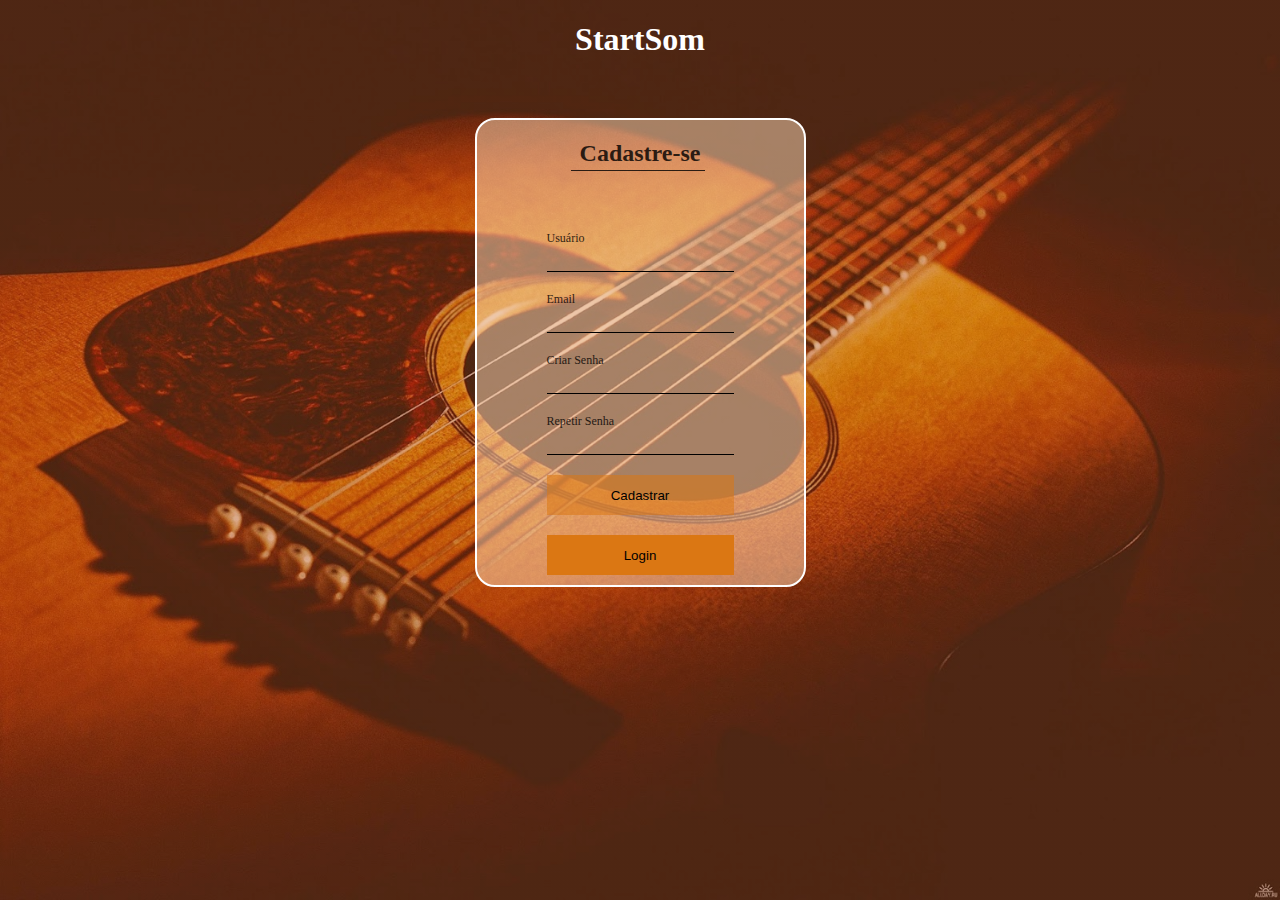
<file: Pages Html/index.html>
<!DOCTYPE html>
<html lang="en">

<head>
    <meta charset="UTF-8">
    <meta http-equiv="X-UA-Compatible" content="IE=edge">
    <meta name="viewport" content="width=device-width, initial-scale=1.0">
    <title>StartSom</title>
    <link rel="stylesheet" href="/css/cadastrar.css">
</head>

<body>
    <!----------------------------------- Cadastrar ---------------------------------->
    <h1>StartSom</h1>
    <section>
        <div class="cadastrar">
            <form id="form">
                <div class="card-header">

                    <h2>Cadastre-se</h2>

                </div>
                <div class="card-content">

                    <div class="card-content-area">

                        <label for="usuario">Usuário</label>

                        <input type="text" id="usuario" autocomplete="off">

                    </div>

                    <div class="card-content-area ">

                        <label for="email">Email</label>

                        <input type="email" id="email" autocomplete="off">

                    </div>
                    <div class="card-content-area">

                        <label for="password">Criar Senha</label>

                        <input type="password" id="password" autocomplete="off">


                    </div>
                    <div class="card-content-area">
                        <label for="password">Repetir Senha</label>

                        <input type="password" id="passwordtwo" autocomplete="off">

                    </div>
                    <div class="card-footer">

                        <button type="submit" class="submit">Cadastrar</button>
                        <button class="login">Login</button>


                    </div>
            </form>
        </div>
    </section>
    <script src="/Js/Cadastrar.js"></script>
</body>

</html>
</file>
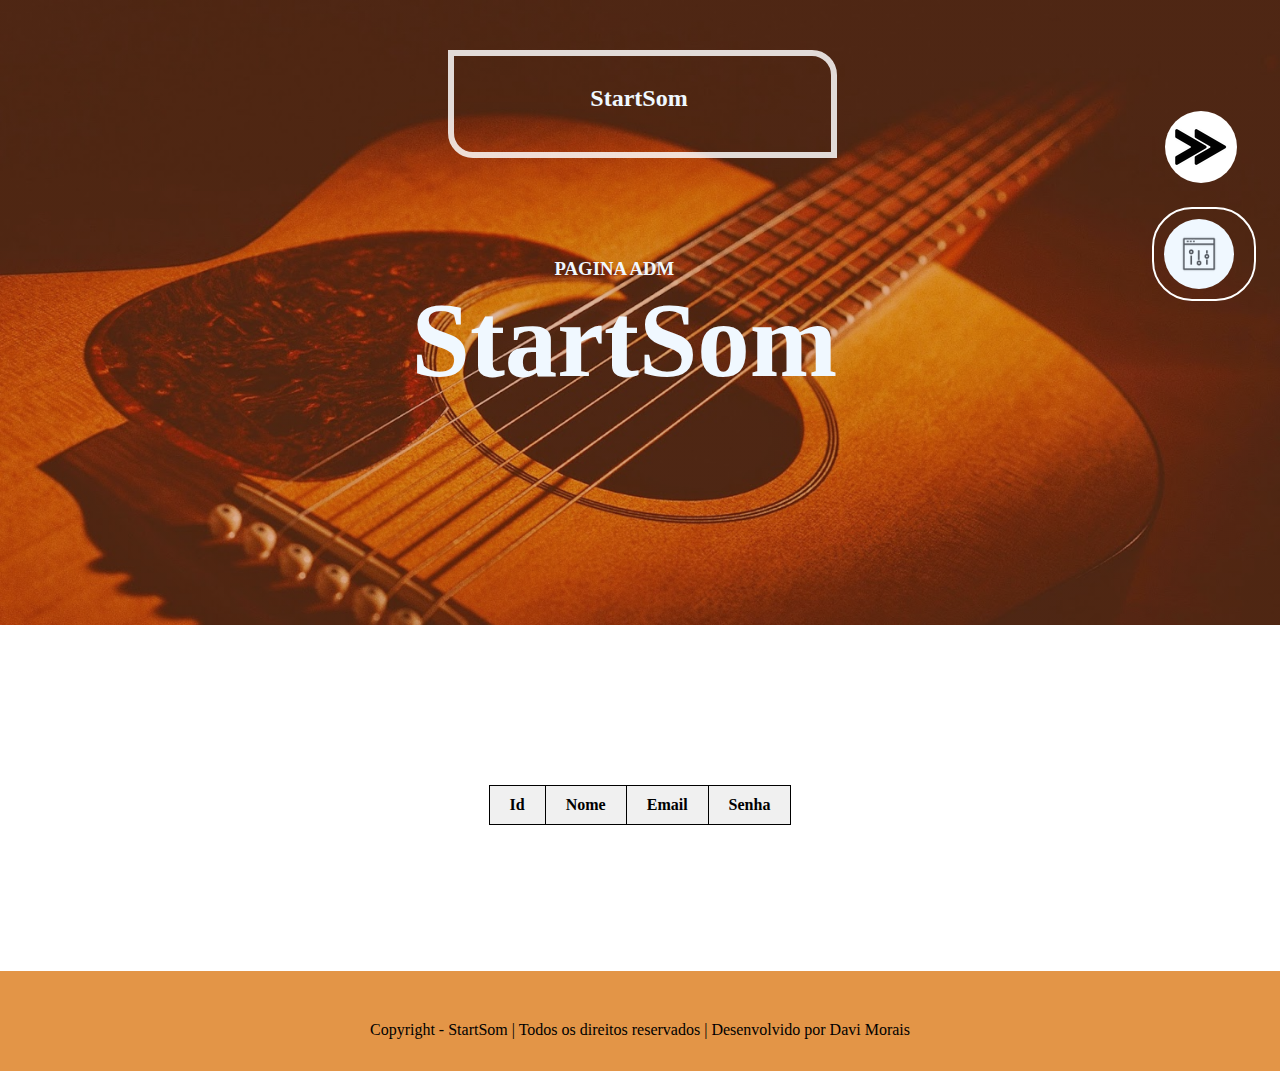
<file: PageAdmin/admin.html>
<!DOCTYPE html>
<html lang="pt-br">

<head>
    <meta charset="UTF-8">
    <meta http-equiv="X-UA-Compatible" content="IE=edge">
    <meta name="viewport" content="width=device-width, initial-scale=1.0">
    <title>StartSom</title>
    <link rel="stylesheet" href="admin.css">
    <script src="admin.js"></script>
</head>

<body onload="criarTable()">
    <!-------------------------------------------------Header------------------------------------------------->
    <header>
        <section class="banner">
            <div class="titulo">
                <h2>
                    StartSom
                </h2>
            </div>
            <h3>
                PAGINA ADM
            </h3>
            <h1>
                StartSom
            </h1>
            <!-------------------------------------------------Menu------------------------------------------------->
            <nav>
                <label for="checkbox">
                    <img src="/Imagens/arrow.ico" alt="">

                </label>

                <input type="checkbox" name="checkbox" id="checkbox">


                <div id="menu">
                    <ul>
                        <li> <a href="admin.html"><img class="admin" 
                            src="/Imagens/admin_control_panel_icon_150307.ico" alt="">
                </li></a>
                       
                    </ul>
                </div>
            </nav>
        </section>
    </header>
    <!-------------------------------------------------Tabela------------------------------------------------->

    <article>
        <div id="table">
            <table id="demo">
                <thead>
                    <tr>
                        <th>Id</th>
                        <th>Nome</th>
                        <th>Email</th>
                        <th>Senha</th>
                    </tr>
                </thead>
                <tbody id="tbody">
                    
                </tbody>
            </table>
        </div>
    </article>
    <!-------------------------------------------------Footer------------------------------------------------->
    <footer class="midia">
        <p style="color: rgb(0, 0, 0); text-align: center;"> Copyright - StartSom | Todos os direitos reservados |
            Desenvolvido por Davi Morais</p>
        </div>
    </footer>
</body>

</html>
</file>
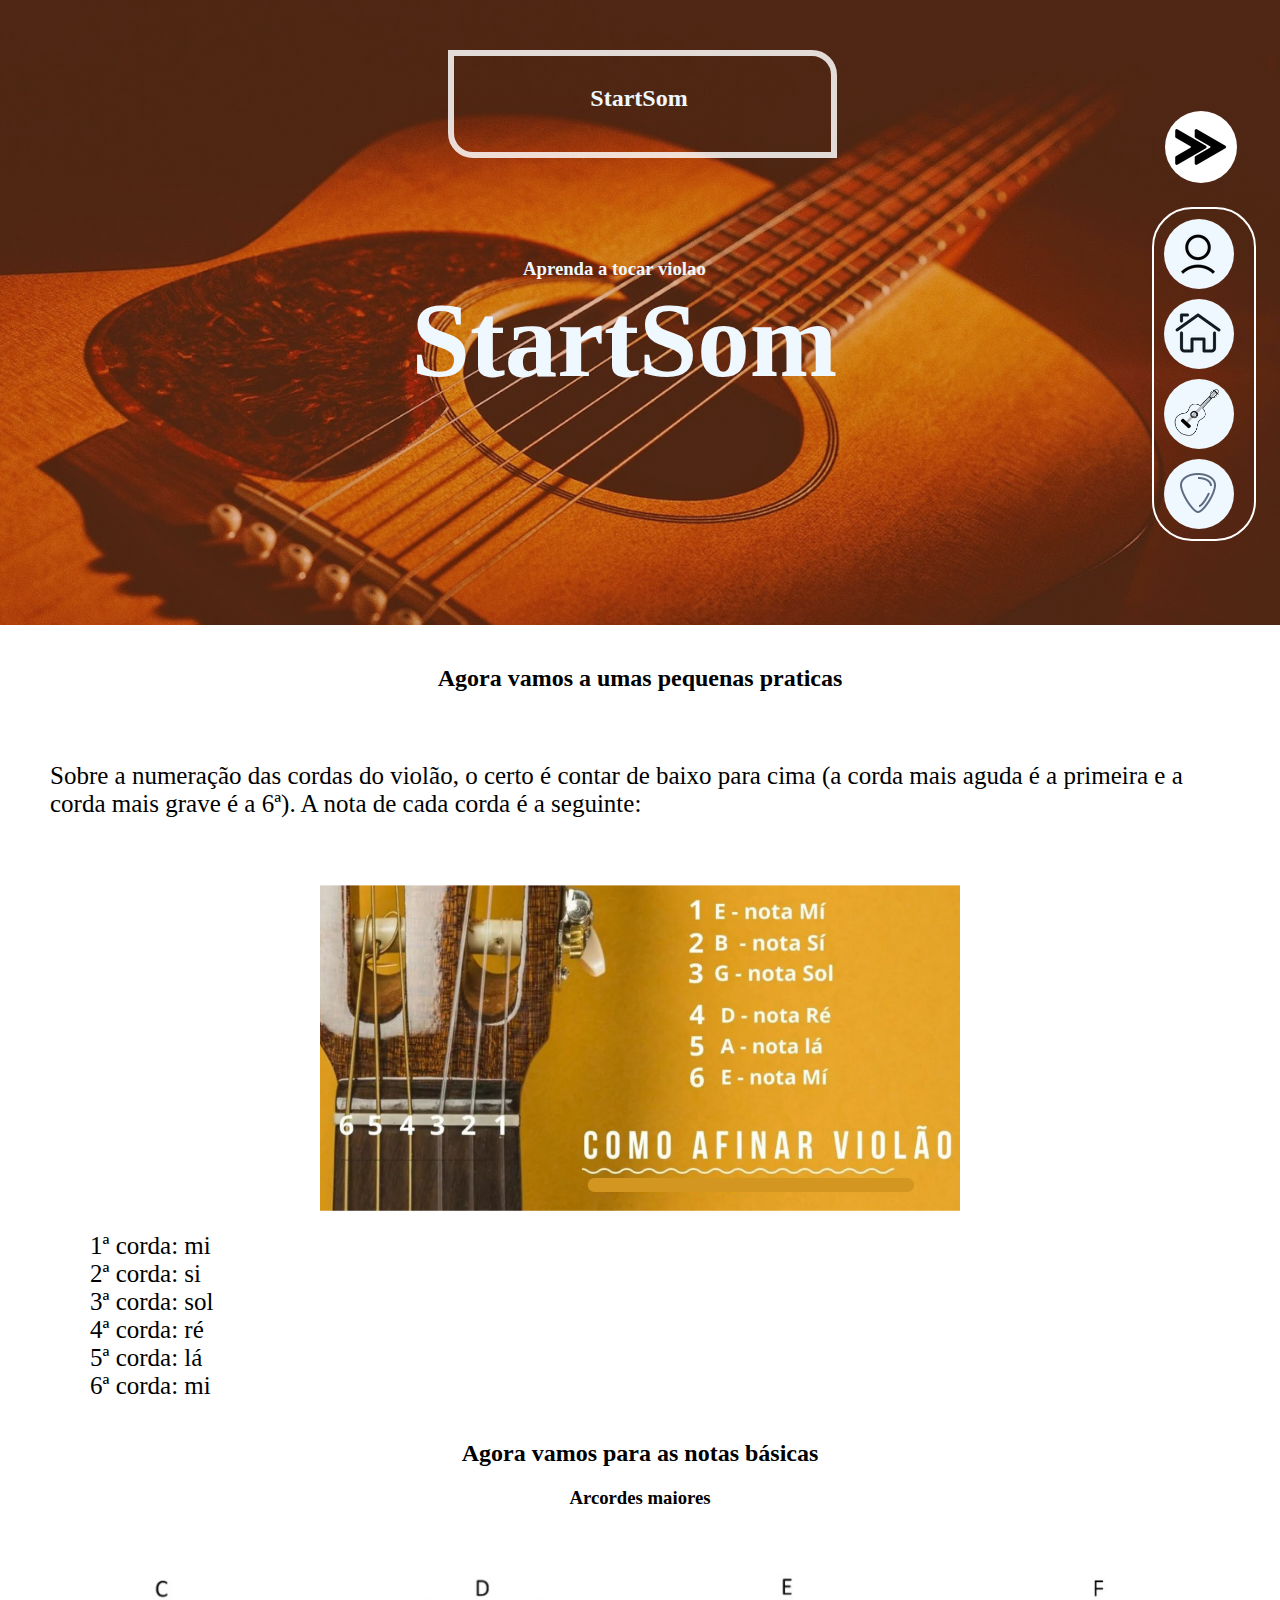
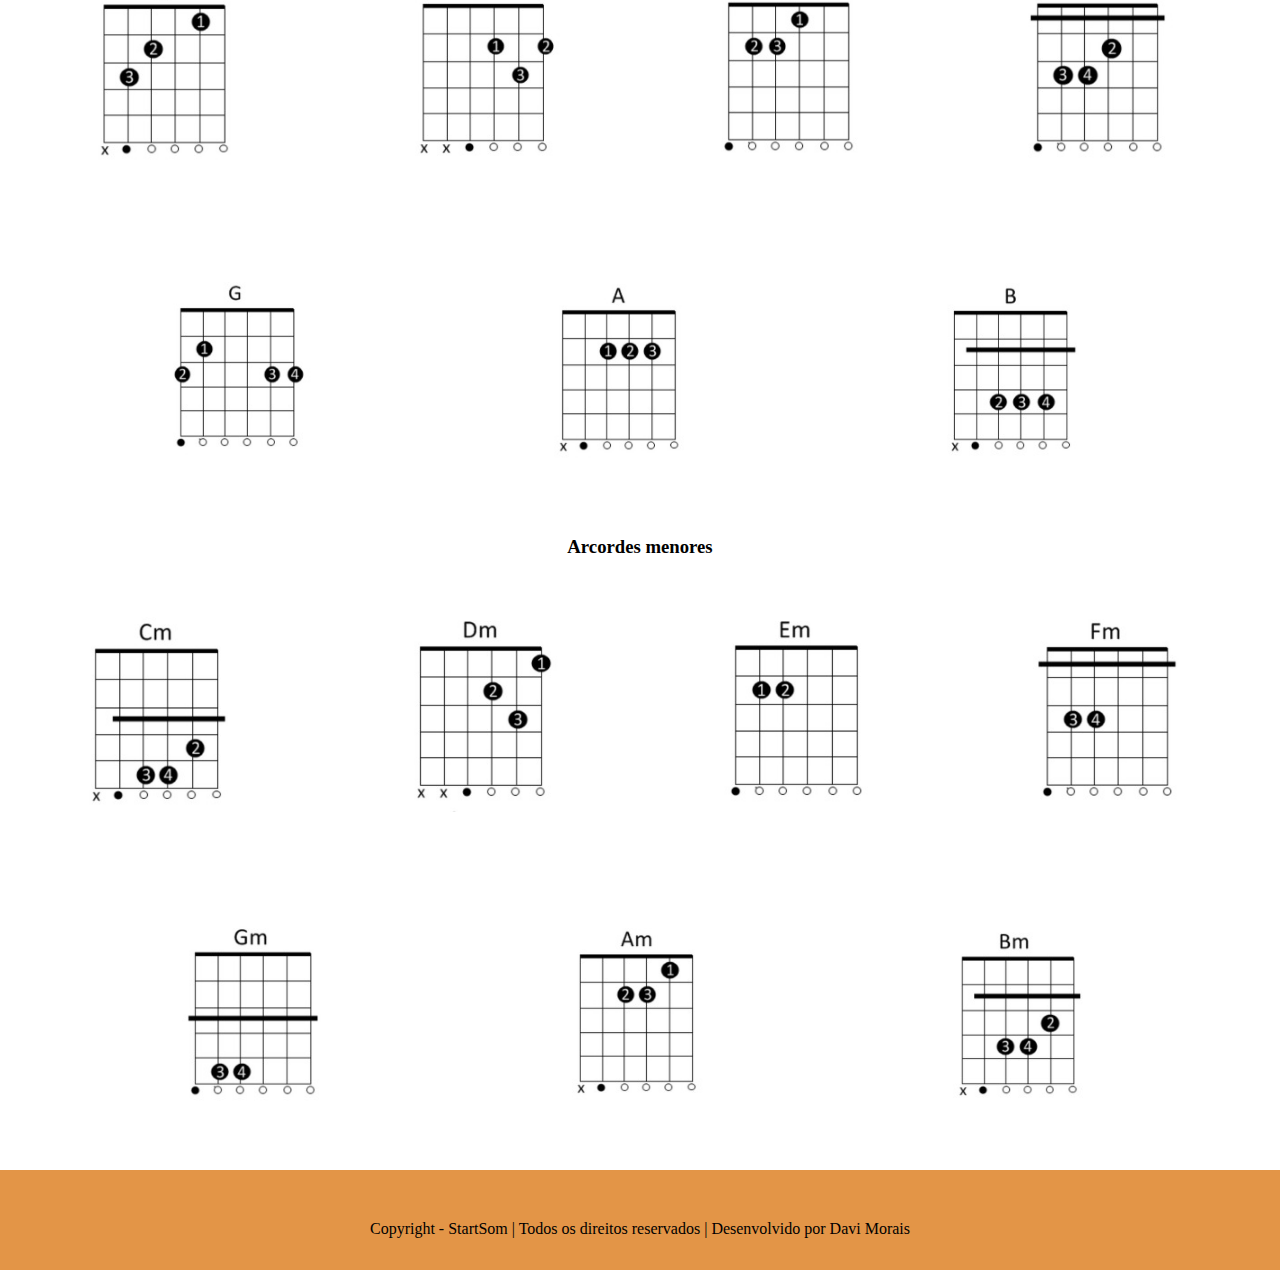
<file: Pages Html/aprender.html>
<!DOCTYPE html>
<html lang="pt-br">

<head>
    <meta charset="UTF-8">
    <meta http-equiv="X-UA-Compatible" content="IE=edge">
    <meta name="viewport" content="width=device-width, initial-scale=1.0">
    <title>StartSom</title>
    <link rel="stylesheet" href="/css/aprender.css">
</head>

<body>
    <!-------------------------------------------------Header------------------------------------------------->
    <header>
        <section class="banner">
            <div class="titulo">
                <h2>
                    StartSom
                </h2>
            </div>
            <h3>
                Aprenda a tocar violao
            </h3>
            <h1>
                StartSom
            </h1>
            <!-------------------------------------------------Menu------------------------------------------------->
            <nav>
                <label for="checkbox">
                    <img src="/Imagens/arrow.ico" alt="">

                </label>

                <input type="checkbox" name="checkbox" id="checkbox">


                <div id="menu">
                    <ul>
                    
                        <li> <a href="Conta.html"><img
                            src="/Imagens/4213460-account-avatar-head-person-profile-user_115386.ico" alt="">
                </li></a>
                        <li><a href="home.html"><img
                                    src="/Imagens/3643769-building-home-house-main-menu-start_113416.ico" alt=""></a>
                        </li>
                        <li><a href="Compra.html"><img class="Compra" src="/Imagens/Musical-Vector-Acoustic-Guitar-PNG.png" alt=""></a></li>
                        <li> <a href="aprender.html"><img src="/Imagens/guitar-pick_icon-icons.com_60121 (1).ico"
                                    alt=""></li></a>
                    </ul>
                </div>
            </nav>
        </section>
    </header>
     <!----------------------------------- Praticas ---------------------------------->
    <section class="aprender">


        <h2>Agora vamos a umas pequenas praticas</h2>
        <p> Sobre a numeração das cordas do violão, o certo é contar de baixo para cima (a corda mais aguda é a primeira
            e a corda mais grave é a 6ª). A nota de cada corda é a seguinte:</p>
        <div class="sequencia">
            <img src="/Imagens/Design sem nome (1).png" alt="">
            <ul>
                <li>1ª corda: mi</li>
                <li>2ª corda: si</li>
                <li>3ª corda: sol</li>
                <li>4ª corda: ré</li>
                <li>5ª corda: lá</li>
                <li>6ª corda: mi</li>
            </ul>
        </div>
        <h2>Agora vamos para as notas básicas</h2>
        <h3 style="text-align: center;">Arcordes maiores</h3>
        <article>
            <div>
                <img src="/Imagens/C.jpeg" alt="">
            </div>
            <div>
                <img src="/Imagens/D.jpeg" alt="">
            </div>
            <div>
                <img src="/Imagens/E.jpeg" alt="">
            </div>
            <div>
                <img src="/Imagens/F.jpeg" alt="">
            </div>
            <div>
                <img src="/Imagens/G.jpeg" alt="">
            </div>
            <div>
                <img src="/Imagens/A.jpeg" alt="">
            </div>
            <div>
                <img src="/Imagens/B.jpeg" alt="">

            </div>
        </article>

        <br>

        <h3 style="text-align: center;">Arcordes menores</h3>
        <article>
            <div>
                <img src="/Imagens/Cm.jpeg" alt="">
            </div>
            <div>
                <img src="/Imagens/Dm.jpeg" alt="">
            </div>
            <div>
                <img src="/Imagens/Em.jpeg" alt="">
            </div>
            <div>
                <img src="/Imagens/Fm.jpeg" alt="">
            </div>
            <div>
                <img src="/Imagens/Gm.jpeg" alt="">
            </div>
            <div>
                <img src="/Imagens/Am.jpeg" alt="">
            </div>
            <div>
                <img src="/Imagens/Bm.jpeg" alt="">

            </div>
        </article>

    </section>
    <!-------------------------------------------------Footer------------------------------------------------->
    <footer class="midia">
        <p style="color: rgb(0, 0, 0); text-align: center;"> Copyright - StartSom | Todos os direitos reservados |
            Desenvolvido por Davi Morais</p>
        </div>
    </footer>
</body>

</html>
</file>
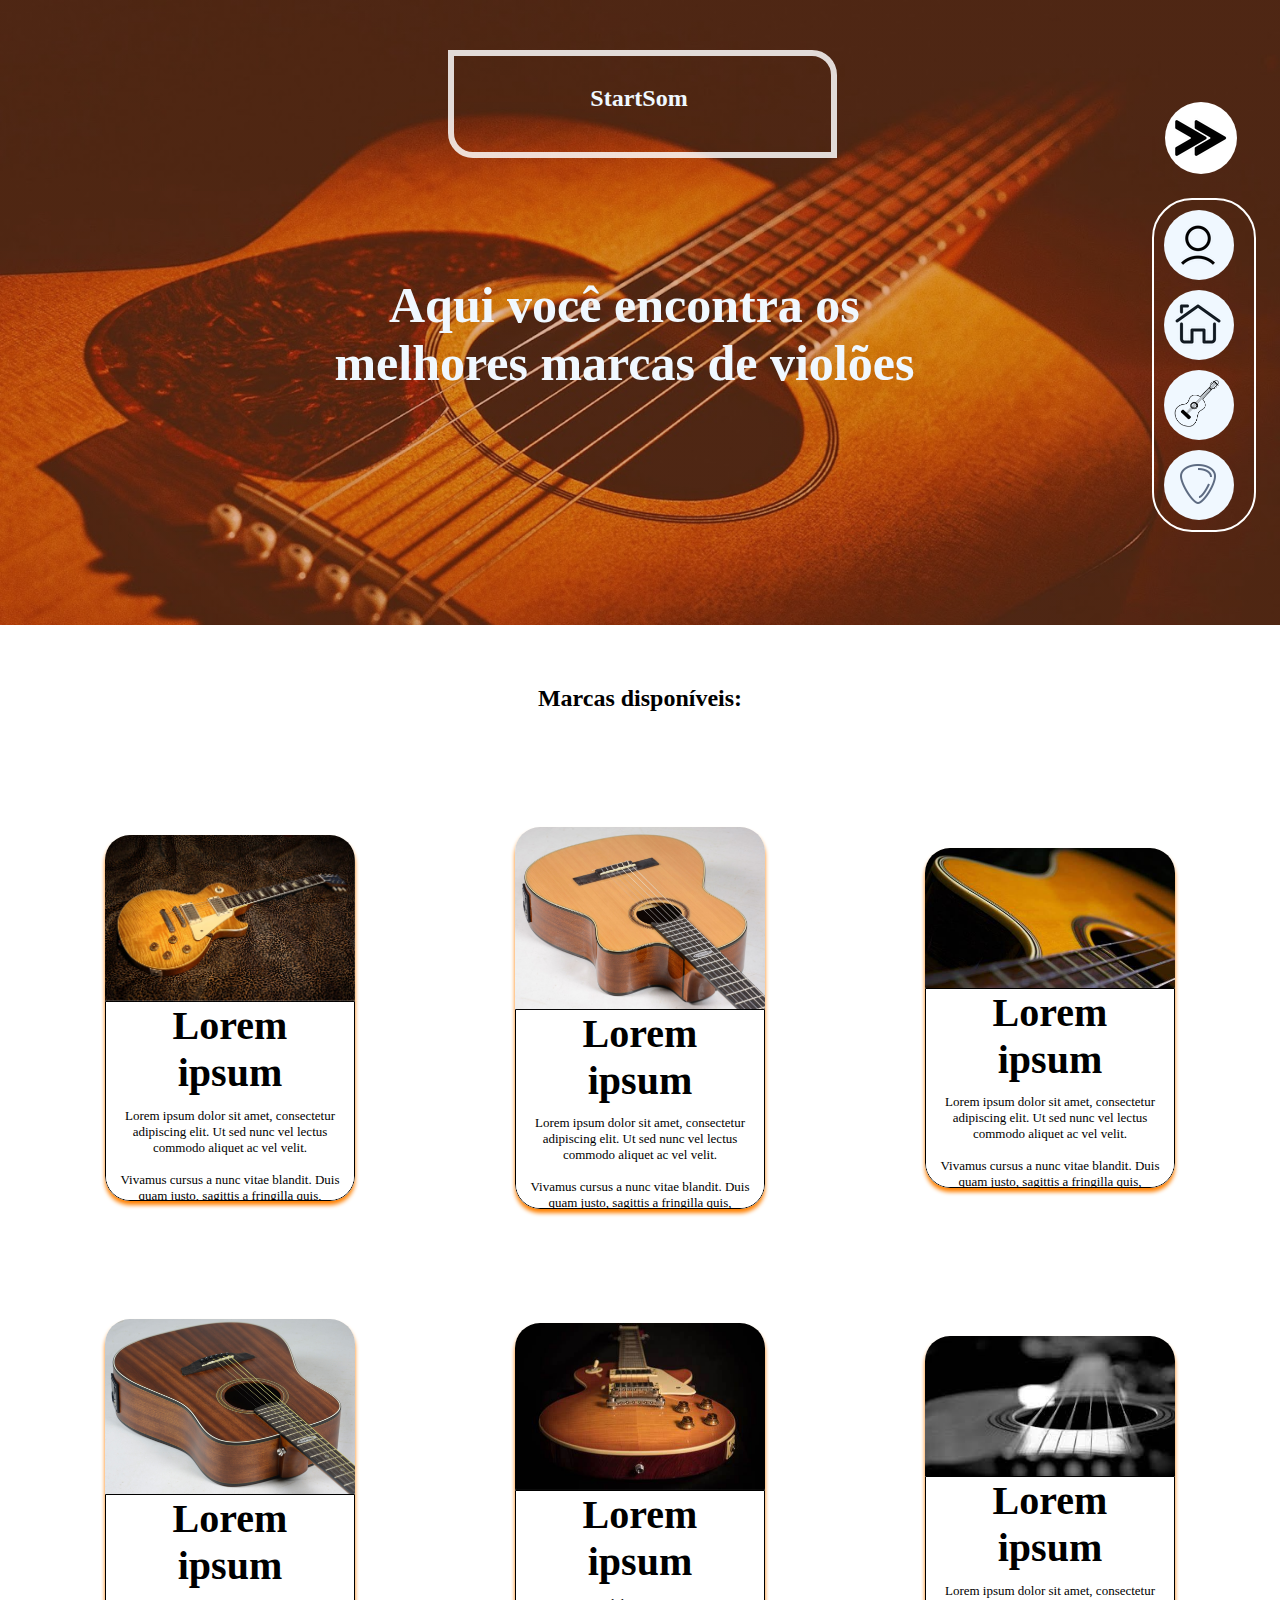
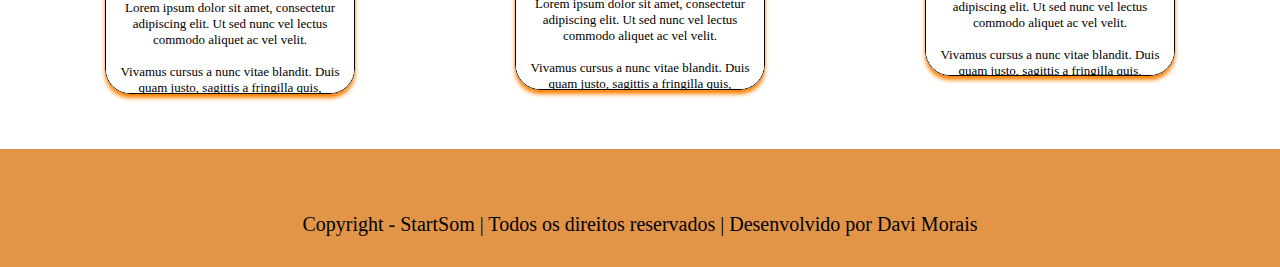
<file: Pages Html/Compra.html>
<!DOCTYPE html>
<html lang="pt-br">
<head>
    <meta charset="UTF-8">
    <meta http-equiv="X-UA-Compatible" content="IE=edge">
    <meta name="viewport" content="width=device-width, initial-scale=1.0">
    <title>StartSom</title>
    <link rel="stylesheet" href="/css/Compra.css">
</head>
<body>
<!-------------------------------------------------Header------------------------------------------------->
    <header>
        <section class="banner">
        <div class="titulo">
         <h2>
            StartSom
         </h2>
        </div>
        <br>
         <h1 style="font-size: 50px
         ;">
            Aqui você encontra os<br> melhores <b>marcas de violões</b>
         </h1>
        <nav>
            <label for="checkbox">
                <img src="/Imagens/arrow.ico" alt="">
                    
            </label>
            
            <input type="checkbox" name="checkbox" id="checkbox">
          

            <div id="menu">
                <ul>
                    
                    <li> <a href="Conta.html"><img
                        src="/Imagens/4213460-account-avatar-head-person-profile-user_115386.ico" alt="">
            </li></a>
                    <li><a href="home.html" ><img src="/Imagens/3643769-building-home-house-main-menu-start_113416.ico" alt=""></a></li>
                    <li><a href="Compra.html"><img class="Compra" src="/Imagens/Musical-Vector-Acoustic-Guitar-PNG.png" alt=""></a></li>
                    <li><a href="aprender.html"><img src="/Imagens/guitar-pick_icon-icons.com_60121 (1).ico" alt=""></a></li>
                </ul>
            </div>  
        </nav>
</section>
</header>
<!-------------------------------------------------Cards------------------------------------------------->
<section class="planos">
    <h2 class="h4"> Marcas disponíveis:</h2>

    <article>
        <div class="card">
            <img  class="image_container" src="/Imagens/R (3).jfif" alt="">
            <div class="text_back">
                <div>
                    
                    <h1>Lorem ipsum</h1>
    
                    <p>Lorem ipsum dolor sit amet, consectetur adipiscing elit. Ut sed nunc vel lectus commodo aliquet ac vel velit.<br> <br>Vivamus cursus a nunc vitae blandit. Duis quam justo, sagittis a fringilla quis, facilisis eu mauris.
    
                    </p>
            </div>
            </div>
        </div>
        <div class="card">
            <img  class="image_container" src="/Imagens/R (2).jfif" alt="">
            <div class="text_back">
                <div>
                    
                    <h1>Lorem ipsum</h1>
    
                    <p>Lorem ipsum dolor sit amet, consectetur adipiscing elit. Ut sed nunc vel lectus commodo aliquet ac vel velit.<br> <br>Vivamus cursus a nunc vitae blandit. Duis quam justo, sagittis a fringilla quis, facilisis eu mauris.
                </p>
                  </div>
          </div>
        </div>
        <div class="card">
            <img  class="image_container" src="/Imagens//OIP (1).jfif" alt="">
            <div class="text_back">
                <div>
                    
                    <h1>Lorem ipsum</h1>
    
                    <p>Lorem ipsum dolor sit amet, consectetur adipiscing elit. Ut sed nunc vel lectus commodo aliquet ac vel velit.<br> <br>Vivamus cursus a nunc vitae blandit. Duis quam justo, sagittis a fringilla quis, facilisis eu mauris.
    
                    </p>
                  </div>
            </div>
        </div>
    </div>        
    <div class="card">     
        <img  class="image_container" src="/Imagens/R (1).jfif" alt="">
        <div class="text_back">
            <div>
                
                <h1>Lorem ipsum</h1>

                <p>Lorem ipsum dolor sit amet, consectetur adipiscing elit. Ut sed nunc vel lectus commodo aliquet ac vel velit.<br> <br>Vivamus cursus a nunc vitae blandit. Duis quam justo, sagittis a fringilla quis, facilisis eu mauris.

                </p>

              </div>
        </div>
    </div>    
    <div class="card">
        <img  class="image_container" src="/Imagens/OIP.jfif" alt="">
        <div class="text_back">
            <div>
                
                <h1>Lorem ipsum</h1>

                <p>Lorem ipsum dolor sit amet, consectetur adipiscing elit. Ut sed nunc vel lectus commodo aliquet ac vel velit.<br> <br>Vivamus cursus a nunc vitae blandit. Duis quam justo, sagittis a fringilla quis, facilisis eu mauris.

                </p>

              </div>
        </div>
    </div>
         
    <div class="card">
        <img  class="image_container" src="/Imagens/download.jpeg" alt="">
        <div class="text_back">
            
            <div>
               
                <h1>Lorem ipsum</h1>

                <p>Lorem ipsum dolor sit amet, consectetur adipiscing elit. Ut sed nunc vel lectus commodo aliquet ac vel velit.<br> <br>Vivamus cursus a nunc vitae blandit. Duis quam justo, sagittis a fringilla quis, facilisis eu mauris.

                </p>

              </div>
        </div>
    </div>
    </article>
  </section>
     <!-------------------------------------------------Footer------------------------------------------------->
     <footer class="midia">
        <p > Copyright - StartSom | Todos os direitos reservados |
          Desenvolvido por Davi Morais</p>
      </div>
    </footer>
</body>
</html>
</file>
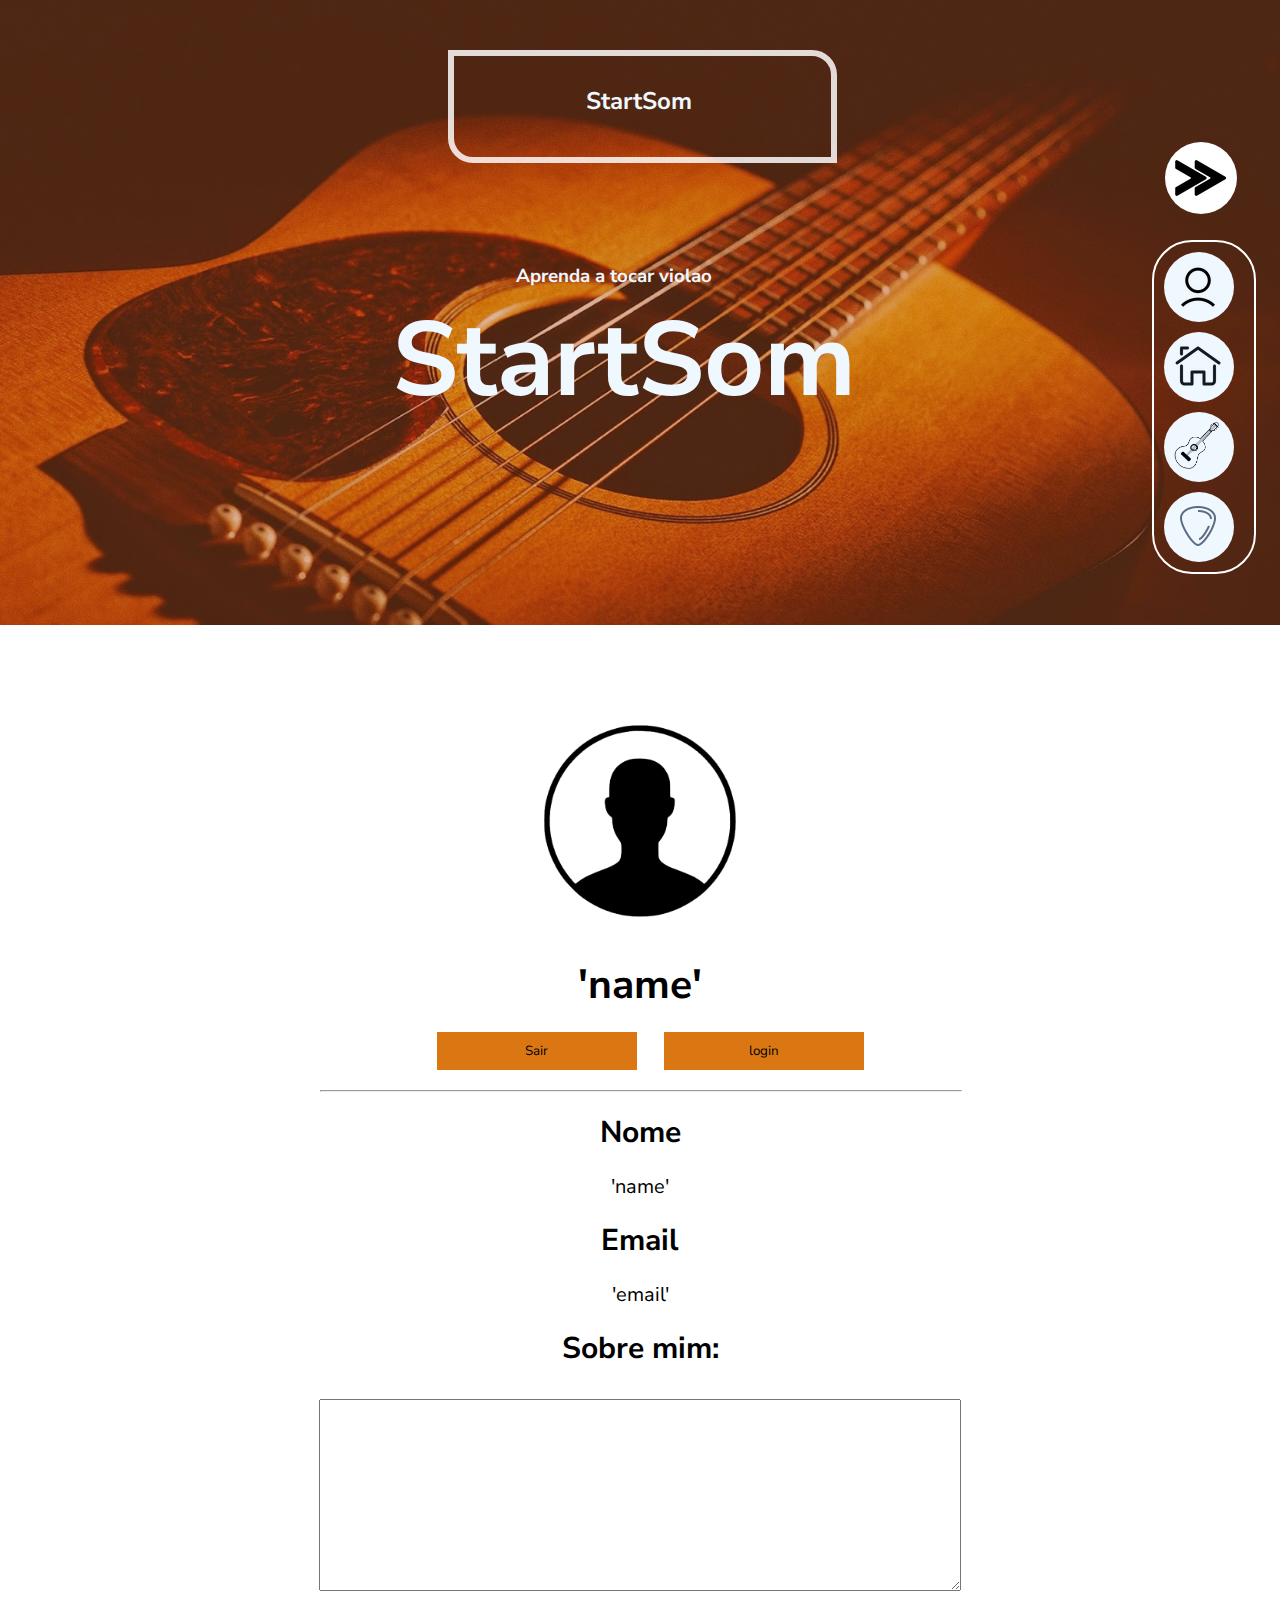
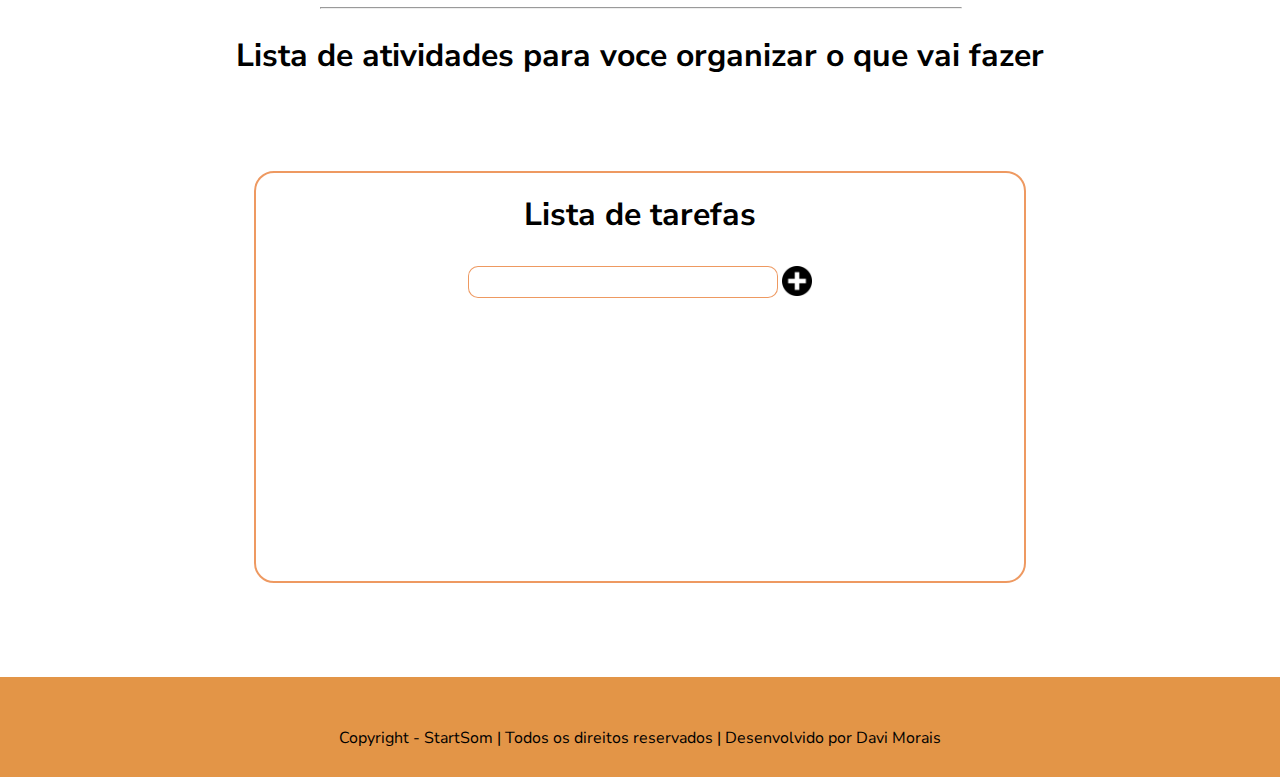
<file: Pages Html/Conta.html>
<!DOCTYPE html>
<html lang="pt-br">

<head>
    <meta charset="UTF-8">
    <meta http-equiv="X-UA-Compatible" content="IE=edge">
    <meta name="viewport" content="width=device-width, initial-scale=1.0">
    <title>StartSom</title>
    <link rel="stylesheet" href="/css/conta.css">
</head>

<body onload="usuarios()">
    <!-------------------------------------------------Header------------------------------------------------->
    <header>
        <section class="banner">
            <div class="titulo">
                <h2>
                    StartSom
                </h2>
            </div>
            <h3>
                Aprenda a tocar violao
            </h3>
            <h1>
                StartSom
            </h1>
            <!-------------------------------------------------Menu------------------------------------------------->
            <nav>
                <label for="checkbox">
                    <img src="/Imagens/arrow.ico" alt="">

                </label>

                <input type="checkbox" name="checkbox" id="checkbox">


                <div id="menu">
                    <ul>

                        <li> <a href="Conta.html"><img
                                    src="/Imagens/4213460-account-avatar-head-person-profile-user_115386.ico" alt="">
                        </li></a>

                        <li><a href="home.html"><img
                                    src="/Imagens/3643769-building-home-house-main-menu-start_113416.ico" alt=""></a>
                        </li>
                        <li><a href="Compra.html"><img class="Compra"
                                    src="/Imagens/Musical-Vector-Acoustic-Guitar-PNG.png" alt=""></a></li>
                        <li> <a href="aprender.html"><img src="/Imagens/guitar-pick_icon-icons.com_60121 (1).ico"
                                    alt=""></a></li>

                    </ul>
                </div>
            </nav>
        </section>
    </header>
    <section>
        <!----------------------------------- Perfil ---------------------------------->
        <div class="PerfilC">
            <img src="/Imagens/png-transparent-computer-icons-user-profile-avatar-avatar-face-heroes-silhouette-removebg-preview.png"
                alt="">
            <h2 id="nome1">'name'</h2>
            <button class="sairUser" onclick="SairUserLogin()">Sair</button>
            <button id="loginUser" onclick="loginUser()">login</button>


        </div>
        <hr>
    </section>
    <article>
        <div class="informaçao">
            <h3>Nome</h3>
            <P id="nome">'name'</P>
            <h3>Email</h3>
            <p id="email">'email'</p>
            <h3>Sobre mim:</h3>
            <textarea class="sobreMim"></textarea> <br>
        </div>
        <hr>
        <!----------------------------------- Lista de atividades ---------------------------------->
        <h1 style="text-align: center; padding: 25px 0 0 0;;">Lista de atividades para voce organizar o que vai fazer
        </h1>
        <div class="container">

            <div class="lista">

                <h1>Lista de tarefas</h1>
                <input type="text" id="text">
                <button type="submit" onclick="adicionar()"><img src="/Imagens/+.png" alt=""></button>

                <ul id="list">

                </ul>

            </div>
        </div>
        <!----------------------------------- footer ---------------------------------->
        <footer class="midia">
            <p style="color: rgb(0, 0, 0); text-align: center;"> Copyright - StartSom | Todos os direitos reservados |
                Desenvolvido por Davi Morais</p>
        </footer>
    </article>
    <script src="/Js/conta.js"></script>
</body>

</html>
</file>
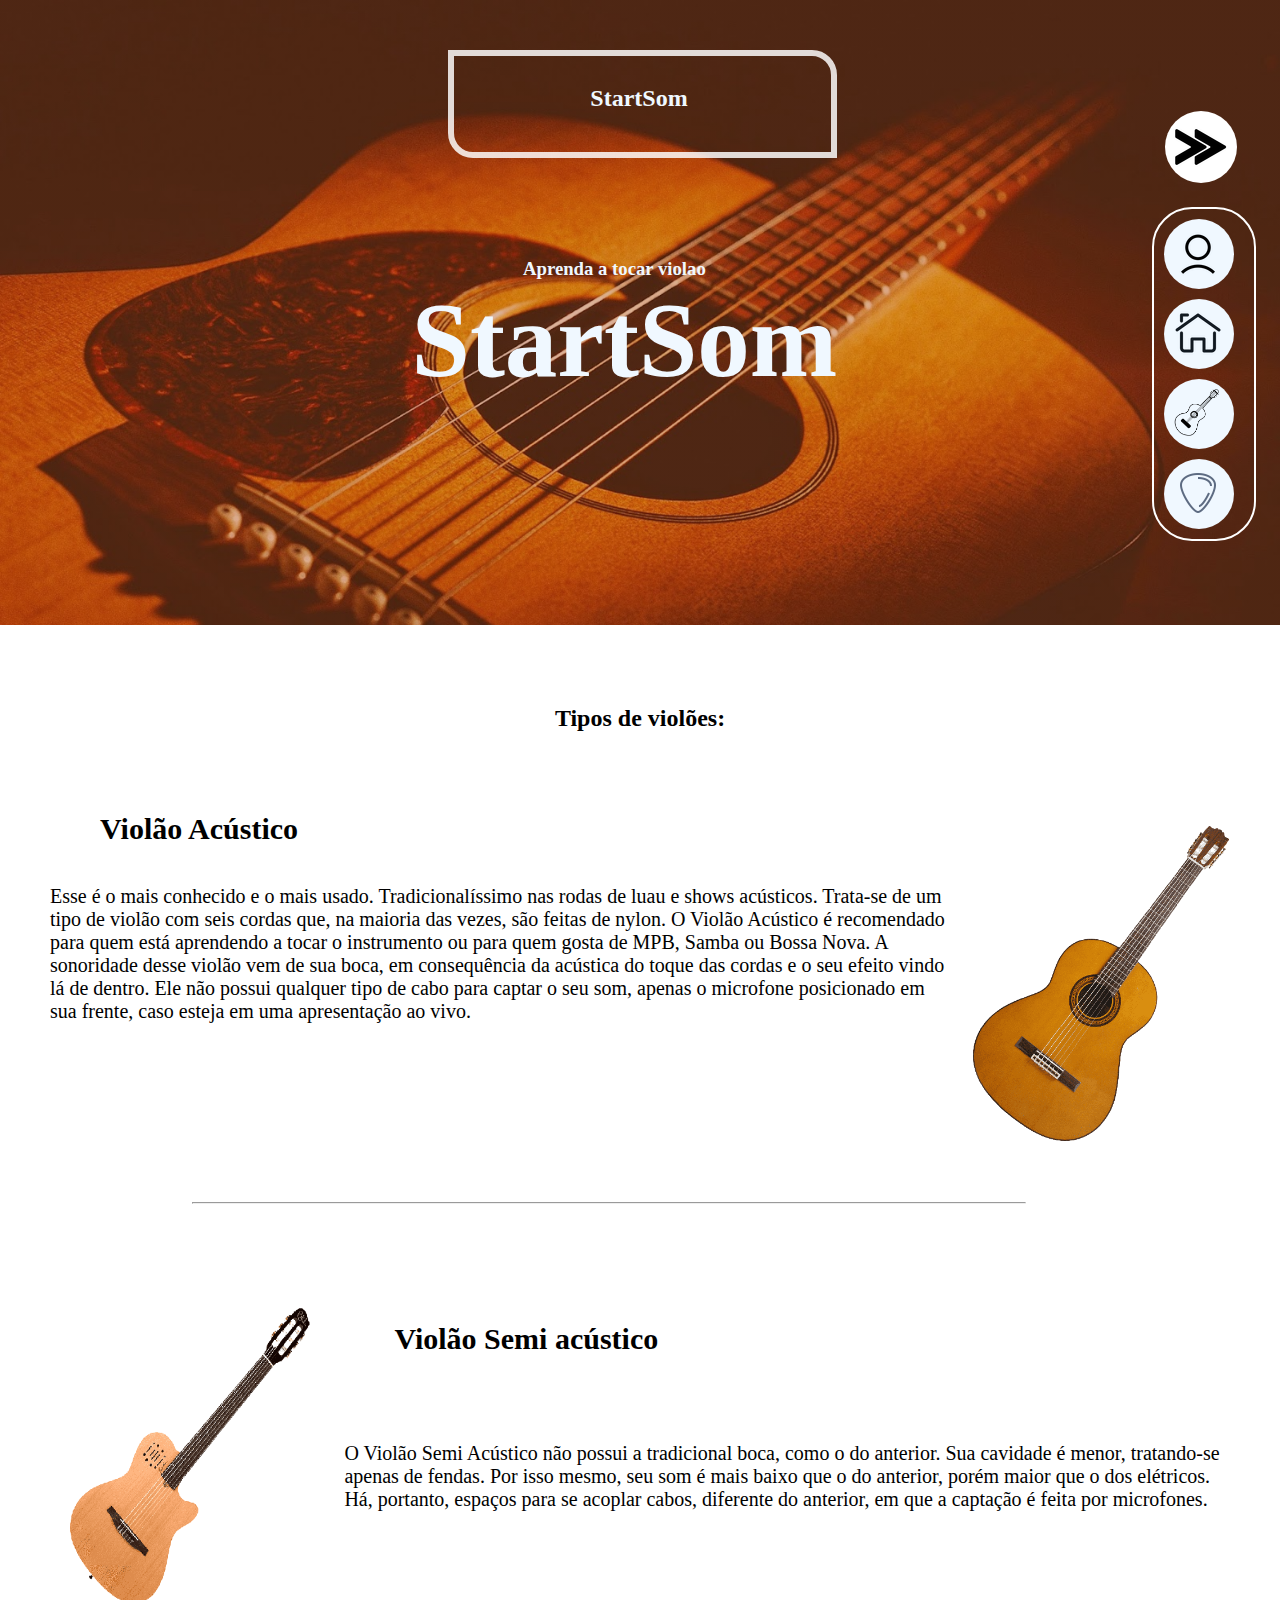
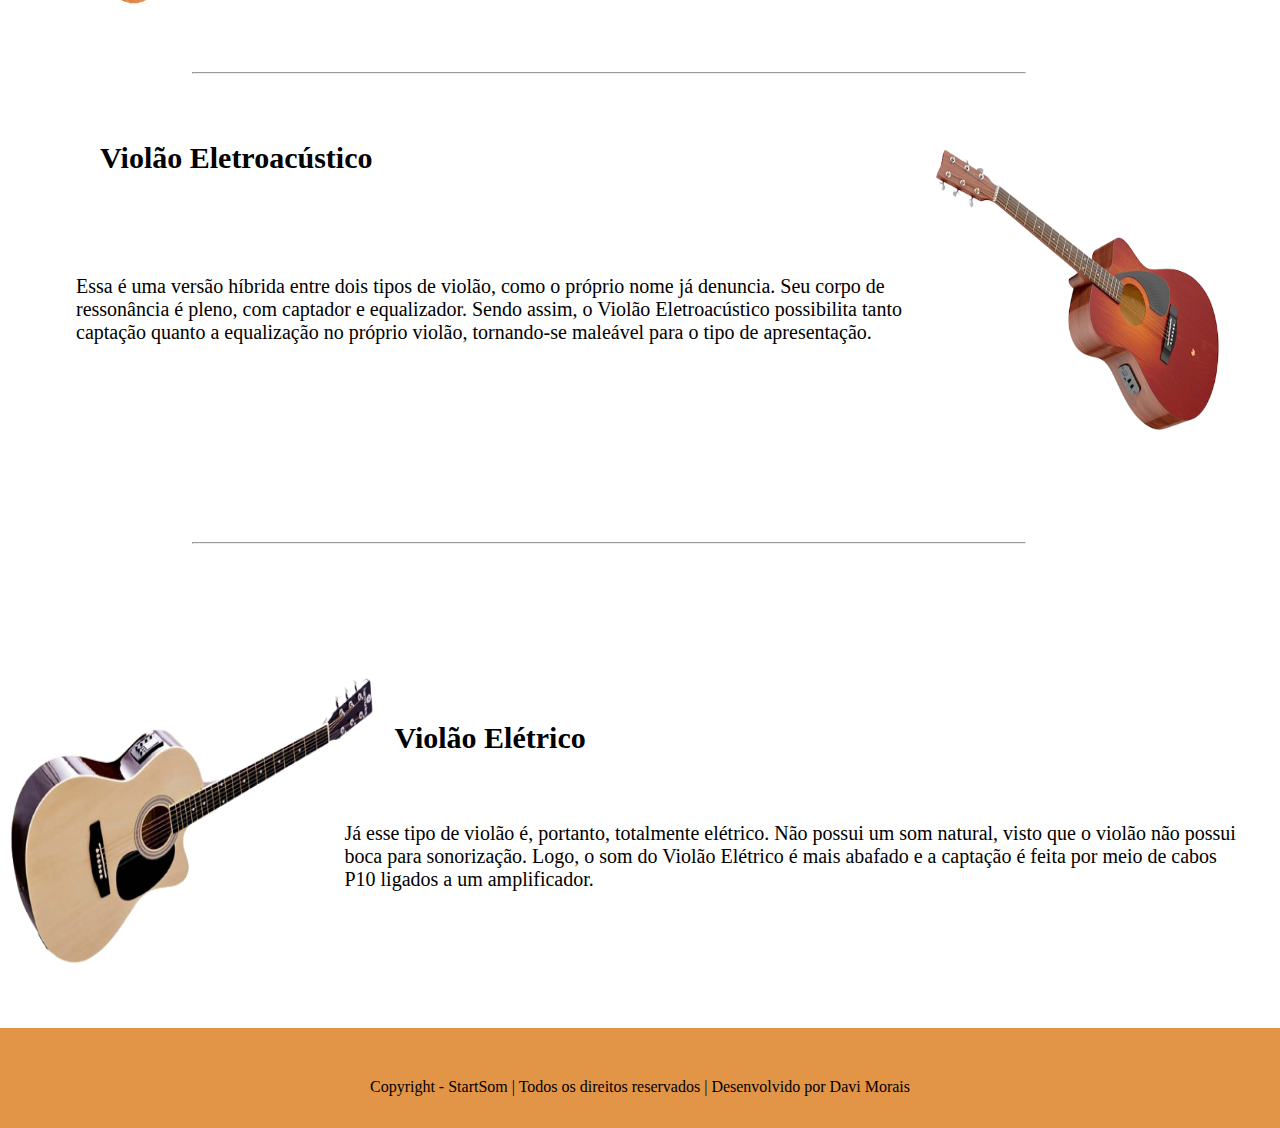
<file: Pages Html/home.html>
<!DOCTYPE html>
<html lang="pt-br">

<head>
    <meta charset="UTF-8">
    <meta http-equiv="X-UA-Compatible" content="IE=edge">
    <meta name="viewport" content="width=device-width, initial-scale=1.0">
    <title>StartSom</title>
    <link rel="stylesheet" href="/css/style.css">
</head>

<body>
    
   
    <!-------------------------------------------------Header------------------------------------------------->
    <header>
         
        <section class="banner">
            <div class="titulo">
                <h2>
                    StartSom
                </h2>
            </div>
            <h3>
                Aprenda a tocar violao
            </h3>
            <h1>
                StartSom
            </h1>
            <!-------------------------------------------------Menu------------------------------------------------->
            <nav>
                <label for="checkbox">
                    <img src="/Imagens/arrow.ico" alt="">

                </label>

                <input type="checkbox" name="checkbox" id="checkbox">


                <div id="menu">
                    <ul>
                    
                        <li> <a href="Conta.html"><img src="/Imagens/4213460-account-avatar-head-person-profile-user_115386.ico"
                                    alt=""></li></a>

                        <li><a href="home.html"><img
                                src="/Imagens/3643769-building-home-house-main-menu-start_113416.ico" alt=""></a></li>
                        <li><a href="Compra.html"><img class="Compra" src="/Imagens/Musical-Vector-Acoustic-Guitar-PNG.png" alt=""></a></li>
                        <li> <a href="aprender.html"><img src="/Imagens/guitar-pick_icon-icons.com_60121 (1).ico"
                                    alt=""></li></a>

                    </ul>
                </div>
            </nav>
        </section>
    </header>
    <!----------------------------------------------Esplicaçao------------------------------------------------>
    <div class="esplicacoes">
        <h2>
            Tipos de violões:
        </h2>
        <div class="violao-acustico">
            <h3>Violão Acústico</h3>
            <img src="/Imagens/Arcusatico.png" alt="Arcustico">
            <p> Esse é o mais conhecido e o mais usado. Tradicionalíssimo nas rodas de luau e shows acústicos. Trata-se
                de um tipo de violão com seis cordas que, na maioria das vezes, são feitas de nylon.

                O Violão Acústico é recomendado para quem está aprendendo a tocar o instrumento ou para quem gosta de
                MPB, Samba ou Bossa Nova.
                A sonoridade desse violão vem de sua boca, em consequência da acústica do toque das cordas e o seu
                efeito vindo lá de dentro.
                Ele não possui qualquer tipo de cabo para captar o seu som, apenas o microfone posicionado em sua
                frente, caso esteja em uma apresentação ao vivo.</p>
        </div>
        <hr><br>
        <div class="violao-semi-acustico">
            <h3>Violão Semi acústico</h3>
            <img src="/Imagens/Semi_acustico-removebg-preview (1).png" alt="">
            <p>O Violão Semi Acústico não possui a tradicional boca, como o do anterior. Sua cavidade é menor,
                tratando-se apenas de fendas.
                Por isso mesmo, seu som é mais baixo que o do anterior, porém maior que o dos elétricos. Há, portanto,
                espaços para se acoplar cabos, diferente do anterior, em que a captação é feita por microfones.</p>
        </div>
        <hr><br>
        <div class="violao-eletroacustico">
            <img src="/Imagens/maquete-de-violao-eletroacustico-perspectiva_1332-8543-removebg-preview.png" alt="">
            <h3>Violão Eletroacústico</h3>
            <p>Essa é uma versão híbrida entre dois tipos de violão, como o próprio nome já denuncia. Seu corpo de
                ressonância é pleno, com captador e equalizador.
                Sendo assim, o Violão Eletroacústico possibilita tanto captação quanto a equalização no próprio violão,
                tornando-se maleável para o tipo de apresentação.</p>
        </div>
        <hr><br>
        <div class="violao-eletrico">
            <img src="/Imagens/violao-eletroacustico-removebg-preview.png" alt="">
            <h3>Violão Elétrico</h3>
            <p>Já esse tipo de violão é, portanto, totalmente elétrico. Não possui um som natural, visto que o violão
                não possui boca para sonorização.
                Logo, o som do Violão Elétrico é mais abafado e a captação é feita por meio de cabos P10 ligados a um
                amplificador.</p>
        </div>
    </div><br><br>
    <!-------------------------------------------------Footer------------------------------------------------->
    <footer class="midia">
        <p style="color: rgb(0, 0, 0); text-align: center;"> Copyright - StartSom | Todos os direitos reservados |
            Desenvolvido por Davi Morais</p>
        </div>
    </footer>
    
</body>

</html>
</file>
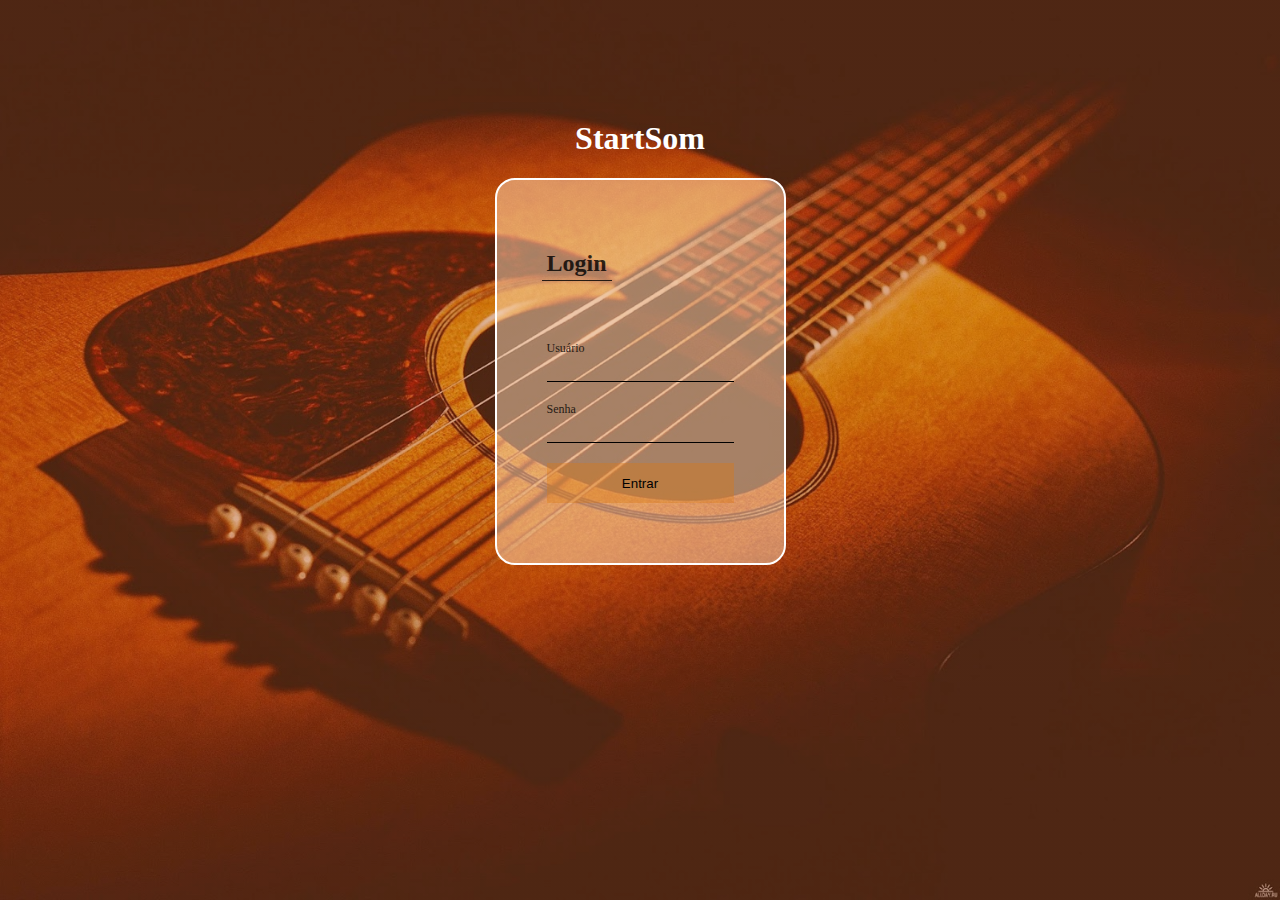
<file: Pages Html/login.html>
<!DOCTYPE html>
<html lang="pt-br">

<head>
    <meta charset="UTF-8">
    <meta http-equiv="X-UA-Compatible" content="IE=edge">
    <meta name="viewport" content="width=device-width, initial-scale=1.0">
    <title>StartSom</title>
    <link rel="stylesheet" href="/css/login.css">
</head>

<body>
    <!----------------------------------- Login ---------------------------------->
    <h1>StartSom</h1>
    <section>   
        <div class="login">
            
            <form class="card" action="">
                <div class="card-header">
                    <div id="erro">  </div>
                    <h2>Login</h2>

                </div>
                <div>
                    <div class="card-content">

                        <div class="card-content-area ">

                            <label for="usuario">Usuário</label>

                            <input type="text" id="usuario" autocomplete="off">


                        </div>

                        <div class="card-content-area">

                            <label for="password">Senha</label>

                            <input type="password" id="password" autocomplete="off">
                            
                        </div>
                

                    </div>
                     <div class="erro" ><p>Usuario ou senha incorreto</p></div>
                    <div class="card-footer">

                        <button class="submit" >Entrar</button>


                    </div>

            </form>

        </div>
    </section>
    <script src="/Js/login.js"></script>
</body>

</html>
</file>
<file: css/cadastrar.css>
::-webkit-scrollbar {
    background-color: #a33e0f27;
    border-radius: 20px;
    color: black;
 }
 ::-webkit-scrollbar-thumb{
     background-color: #9b47209f;
     border-radius: 20px
 }

/********************************************* Cadrastar *******************************************/

body {

    margin: 20px;
    background: linear-gradient(#a33e0f65 100%, #db77134f 20%),
        url(/Imagens/R.jfif)no-repeat fixed center;
    background-size: 100% 100%;
}

h1 {
    color: #fff;
    text-align: center;
}

section {
    margin: 60px;
    display: flex;
    justify-content: center;
}

.cadastrar {
    max-width: 100%;
    max-height: 30%;
    border: 2px white solid;
    background-color: #ffdcb880;
    border-radius: 20px;
    position: relative;
    padding: 0px 70px;
}

.card {
    color: black;
    padding: 40px;
    border-radius: 2px;
    width: 280px;
}

.card-header {
    padding-bottom: 50px;
    opacity: 0.8;
    color: #fff;
    color: black;
    text-align: center;
}

.card-header::after {
    content: "";
    width: 134px;
    height: 1px;
    background-color: rgb(0, 0, 0);
    display: block;
    margin-top: -17px;
    margin-left: -5px;
    position: relative;
    left: 16%;
}

.card-content label {
    color: rgb(0, 0, 0);
    font-size: 12px;
    opacity: 0.8;
}

.card-content-area {
    display: flex;
    flex-direction: column;
    padding: 10px 0;
}

.card-content-area input {
    margin-top: 10px;
    padding: 0 5px;
    background-color: transparent;
    border: none;
    border-bottom: 1px solid #000000;
    outline: none;
    color: rgb(0, 0, 0);
}

.card-footer .submit {
    width: 100%;
    height: 40px;
    background-color: #db77138c;
    border: none;
    color: #000000;
    margin: 10px 0;
    cursor: pointer;
}

.card-footer .login {
    width: 100%;
    height: 40px;
    background-color: #db7713;
    border: none;
    color: #000000;
    margin: 10px 0;
    cursor: pointer;
}

a:visited {
    color: black;
}
.card-content .sucesso input {
    margin-top: 10px;
    padding: 0 5px;
    background-color: transparent;
    border: none;
    border-bottom: 1px solid green;
    outline: none;
    color: rgb(0, 0, 0);
}

.error {
  display: flex; 

}

/********************************************* responsivo ********************************************/

@media screen and (max-width: 540px) {
    .login {
        width: 10px;
        height: 10px;
    }

    .cadastrar {
        padding: 40px;
    }
}
@media (max-width: 1150px) {
    #menu ul li {
        background-color: aliceblue;
        margin: 10px;
        width: 20px;
        height: 20px;
        border-radius: 50%;
        border-color: transparent;
        padding: 10px;
        overflow-y: hidden;
    }

    #menu {
        position: relative;
        left: 94%;
        align-items: center;
        justify-content: center;
        cursor: pointer;
        border: 2px solid rgb(255, 255, 255);
        width: 60px;
        border-radius: 40px;

    }

    #menu img {
        position: relative;
        left: 0px;
        top: 0px;
        width: 20px;
        height: 20px;

    }

    input[type="checkbox"] {
        display: none;

    }

    input[type="checkbox"]:checked+div {
        display: none;

    }

    nav {
        height: 100%;
        padding: 80px 50px 0 50px;
        position: relative;
        bottom: 330px;
    }

    nav label img {
        position: relative;
        left: 95%;
        width: 40px;
        bottom: 20px;
        background-color: rgb(255, 255, 255);
        border-radius: 50%;
        transition: transform .35s;
    }
    

    nav label img:hover {
        transform: translate(1.15);
    }
}
</file>
<file: PageAdmin/admin.css>
::-webkit-scrollbar {
    background-color: #a33e0f27;
    border-radius: 20px;
    color: black;
}

::-webkit-scrollbar-thumb {
    background-color: #9b47209f;
    border-radius: 20px
}

@import url('https://fonts.googleapis.com/css2?family=Nunito+Sans:wght@200&display=swap');

/**********************************************Header**********************************************/
* {
    margin: 0px;
    padding: 0px;
    overflow-x: hidden;
    font-family: 'Nunito Sans';
}

.banner {
    background: linear-gradient(#a33e0f65 100%, #db77134f 20%),
        url(/Imagens/R.jfif)no-repeat fixed center;
    height: 625px;
    overflow-y: hidden;
    background-size: 100% 100%;
}

.titulo {
    text-align: center;
    color: aliceblue;
    padding: 29px 32px 40px 25px;
    border: #ffffffd5 6px solid;
    width: 25%;
    overflow-y: hidden;
    position: relative;
    left: 35%;
    top: 50px;
    border-radius: 0 25px 0 25px;
}

.banner h3 {
    text-align: center;
    color: aliceblue;
    width: 20%;
    position: relative;
    left: 38%;
    top: 150px;
}

.banner h1 {
    text-align: center;
    color: aliceblue;
    width: 100%;
    position: relative;
    left: -2%;
    top: 150px;
    font-size: 105px;
    padding: 0 40px 0 10px;
}

.banner p {
    text-align: center;
    color: aliceblue;
    width: 100%;
    position: relative;
    left: -2%;
    top: 150px;
    font-size: 19px;
}

/********************************************* Menu********************************************/
#menu ul li {
    background-color: aliceblue;
    margin: 10px;
    width: 50px;
    height: 50px;
    border-radius: 50%;
    border-color: transparent;
    padding: 10px;
    overflow-y: hidden;
}

#menu {
    position: relative;
    left: 90%;
    align-items: center;
    justify-content: center;
    cursor: pointer;
    border: 2px solid rgb(255, 255, 255);
    width: 100px;
    border-radius: 40px;

}

#menu img {
    position: relative;
    left: 0px;
    top: 0px;

}

.Compra {
    width: 90%;
}
.admin{
    width: 100%;
}


input[type="checkbox"] {
    display: none;

}

input[type="checkbox"]:checked+div {
    display: none;

}

nav {
    height: 100;
    padding: 80px 0 0 0;
    position: relative;
    bottom: 200px;
}

nav label img {
    position: relative;
    left: 91%;
    bottom: 20px;
    background-color: rgb(255, 255, 255);
    border-radius: 50%;
    transition: transform .35s;
}

nav label img:hover {
    transform: translate(1.15);
}


/*********************************************Footer*********************************************/
.midia {
    background-color: #db7713c7;
    height: 100px;
}

.midia p {
    position: relative;
    top: 50px;
}

@media (max-width: 1150px) {
    #menu ul li {
        background-color: aliceblue;
        margin: 10px;
        width: 20px;
        height: 20px;
        border-radius: 50%;
        border-color: transparent;
        padding: 10px;
        overflow-y: hidden;
    }

    #menu {
        position: relative;
        left: 94%;
        align-items: center;
        justify-content: center;
        cursor: pointer;
        border: 2px solid rgb(255, 255, 255);
        width: 60px;
        border-radius: 40px;

    }

    #menu img {
        position: relative;
        left: 0px;
        top: 0px;
        width: 20px;
        height: 20px;

    }

    input[type="checkbox"] {
        display: none;

    }

    input[type="checkbox"]:checked+div {
        display: none;

    }

    nav {
        height: 100%;
        padding: 80px 50px 0 50px;
        position: relative;
        bottom: 330px;
    }

    nav label img {
        position: relative;
        left: 95%;
        width: 40px;
        bottom: 20px;
        background-color: rgb(255, 255, 255);
        border-radius: 50%;
        transition: transform .35s;
    }
    

    nav label img:hover {
        transform: translate(1.15);
    }
}



article{
    margin-top: 150px;
    display: flex;
    justify-content: space-evenly;
    margin-bottom: 136px;
}
#table{
    margin: 10px;
}
#demo {
    border: 1px solid #666666;
    border-collapse: collapse;
    max-width: 30%;
    max-height: 30%;
    width: 100%;
}

#demo th {
    border: 1px solid #000000;
    padding:10px 20px;
    background: #f0f0f0;
}

#demo td {
    text-align: center;
    border: 1px solid #000000;
    padding: 10px 50px;
}
td button{
    background-color: #db7713c7;
    height: 20px;
    width: 70px;
    border-radius: 3px;
    border: none;
    cursor: pointer;
    color: #000000;
}

@media (max-width: 499px) {
    body{
        overflow-x: hidden;
    }
    #table{
        position: relative;
        right: 0px;
        
    }
    #demo th {
        border: 1px solid #000000;
        padding: 0px;
        background: #f0f0f0;
    }
    #demo td {
        text-align: center;
        border: 1px solid #000000;
        padding: 10px 50px;
    }
}
@media (max-width: 280px) {
    body{
        overflow-x: hidden;
    }
    #table{
        position: relative;
        right: 0px;
        
    }
    #demo th {
        font-size: 12px;
        border: 1px solid #000000;  
        background: #f0f0f0;
    }
    
}
</file>
<file: css/aprender.css>
::-webkit-scrollbar {
    background-color: #a33e0f27;
    border-radius: 20px;
    color: black;
 }
 ::-webkit-scrollbar-thumb{
     background-color: #9b47209f;
     border-radius: 20px
 }
@import url('https://fonts.googleapis.com/css2?family=Nunito+Sans:wght@200&display=swap');

/**********************************************Header**********************************************/
* {
    margin: 0px;
    padding: 0px;
    overflow-x: hidden;
    font-family: 'Nunito Sans';
}

.banner {
    background: linear-gradient(#a33e0f65 100%, #db77134f 20%),
        url(/Imagens/R.jfif)no-repeat fixed center;
    height: 625px;
    overflow-y: hidden;
    background-size: 100% 100%;
}

.titulo {
    text-align: center;
    color: aliceblue;
    padding: 29px 32px 40px 25px;
    border: #ffffffd5 6px solid;
    width: 25%;
    overflow-y: hidden;
    position: relative;
    left: 35%;
    top: 50px;
    border-radius: 0 25px 0 25px;
}

.banner h3 {
    text-align: center;
    color: aliceblue;
    width: 20%;
    position: relative;
    left: 38%;
    top: 150px;
}

.banner h1 {
    text-align: center;
    color: aliceblue;
    width: 100%;
    position: relative;
    left: -2%;
    top: 150px;
    font-size: 105px;
    padding: 0 40px 0 10px;
}

.banner p {
    text-align: center;
    color: aliceblue;
    width: 100%;
    position: relative;
    left: -2%;
    top: 150px;
    font-size: 19px;
}

/********************************************* Menu********************************************/
#menu ul li {
    background-color: aliceblue;
    margin: 10px;
    width: 50px;
    height: 50px;
    border-radius: 50%;
    border-color: transparent;
    padding: 10px;
    overflow-y: hidden;
}

#menu {
    position: relative;
    left: 90%;
    align-items: center;
    justify-content: center;
    cursor: pointer;
    border: 2px solid rgb(255, 255, 255);
    width: 100px;
    border-radius: 40px;

}

#menu img {
    position: relative;
    left: 0px;
    top: 0px;

}
.Compra {
    position: relative;
    bottom: 5px;
    right: 5px;

}
.admin{
    width: 100%;
}

input[type="checkbox"] {
    display: none;

}

input[type="checkbox"]:checked+div {
    display: none;

}
/********************************************* Aprender ********************************************/
nav {
    height: 100;
    padding: 80px 0 0 0;
    position: relative;
    bottom: 200px;
}

nav label img {
    position: relative;
    left: 91%;
    bottom: 20px;
    background-color: rgb(255, 255, 255);
    border-radius: 50%;
    transition: transform .35s;
}

nav label img:hover {
    transform: translate(1.15);
}

.aprender h2 {
    text-align: center;
    padding: 40px 0 20px 0;
}

.aprender p {
    margin: 50px;
    font-size: 25px;
}

.aprender li {
    padding: 0 80px 0 90px;
    font-size: 25px;

}

.sequencia img {
    max-width: 50%;
    position: relative;
    left: 25%;
}

article img {
    width: 90%;
}

article {
    display: flex;
    flex-direction: row;
    flex-wrap: wrap;
    justify-content: space-evenly;
    align-items: center;
}

article div {
    flex-direction: row;
    margin: 54px;
    max-width: 250px;
    display: flex;
    flex-wrap: wrap;
}
.Compra {
    position: relative;
    bottom: 50px;
    right: 5px;
    width: 90%;

}
/*********************************************Footer*********************************************/
.midia {
    background-color: #db7713c7;
    height: 100px;
}

.midia p {
    position: relative;
    top: 50px;
}

/********************************************* responsivo ********************************************/

@media (max-width: 1150px) {
    #menu ul li {
        background-color: aliceblue;
        margin: 10px;
        width: 20px;
        height: 20px;
        border-radius: 50%;
        border-color: transparent;
        padding: 10px;
        overflow-y: hidden;
    }

    #menu {
        position: relative;
        left: 94%;
        align-items: center;
        justify-content: center;
        cursor: pointer;
        border: 2px solid rgb(255, 255, 255);
        width: 60px;
        border-radius: 40px;

    }

    #menu img {
        position: relative;
        width: 20px;
        height: 20px;

    }

    input[type="checkbox"] {
        display: none;

    }

    input[type="checkbox"]:checked+div {
        display: none;

    }

    nav {
        height: 100%;
        padding: 80px 50px 0 50px;
        position: relative;
        bottom: 330px;
    }

    nav label img {
        position: relative;
        left: 95%;
        width: 40px;
        bottom: 20px;
        background-color: rgb(255, 255, 255);
        border-radius: 50%;
        transition: transform .35s;
    }

    nav label img:hover {
        transform: translate(1.15);
    }
}
</file>
<file: css/Compra.css>
::-webkit-scrollbar {
    background-color: #a33e0f27;
    border-radius: 20px;
    color: black;
 }
 ::-webkit-scrollbar-thumb{
     background-color: #9b47209f;
     border-radius: 20px
 }
@import url('https://fonts.googleapis.com/css2?family=Nunito+Sans:wght@200&display=swap');

/**********************************************Header**********************************************/
* {
    margin: 0px;
    padding: 0px;
    overflow-x: hidden;
    font-family: 'Nunito Sans';
}

body {
    width: 100%;
    overflow-y: hidden;
}

.banner {
    background: linear-gradient(#a33e0f65 100%, #db77134f 20%),
        url(/Imagens/R.jfif)no-repeat fixed center;
    height: 625px;
    overflow-y: hidden;
    background-size: 100% 100%;

}

.titulo {
    text-align: center;
    color: aliceblue;
    padding: 29px 32px 40px 25px;
    border: #ffffffd5 6px solid;
    width: 25%;
    overflow-y: hidden;
    position: relative;
    left: 35%;
    top: 50px;
    border-radius: 0 25px 0 25px;
}

.banner h3 {
    text-align: center;
    color: aliceblue;
    width: 20%;
    position: relative;
    left: 38%;
    top: 150px;
}

.banner h1 {
    text-align: center;
    color: aliceblue;
    width: 100%;
    position: relative;
    left: -2%;
    top: 150px;
    font-size: 50px;
    padding: 0 40px 0 10px;
}

.banner p {
    text-align: center;
    color: aliceblue;
    width: 100%;
    position: relative;
    left: -2%;
    top: 150px;
    font-size: 19px;
}

/********************************************* Menu********************************************/
#menu ul li {
    background-color: aliceblue;
    margin: 10px;
    width: 50px;
    height: 50px;
    border-radius: 50%;
    border-color: transparent;
    padding: 10px;
    overflow-y: hidden;
}

#menu {
    position: relative;
    left: 90%;
    align-items: center;
    justify-content: center;
    cursor: pointer;
    border: 2px solid rgb(255, 255, 255);
    width: 100px;
    border-radius: 40px;

}

#menu img {
    position: relative;
    left: 0px;
    top: 0px;

}
.Compra {
    position: relative;
    bottom: 5px;
    right: 5px;
    width: 90%;


}
.admin{
    width: 100%;
}

input[type="checkbox"] {
    display: none;

}

input[type="checkbox"]:checked+div {
    display: none;

}

nav {
    height: 100;
    padding: 80px 0 0 0;
    position: relative;
    bottom: 200px;
}

nav label img {
    position: relative;
    left: 91%;
    bottom: 20px;
    background-color: rgb(255, 255, 255);
    border-radius: 50%;
    transition: transform .35s;
}

nav label img:hover {
    transform: translate(1.15);
}


/********************************************* Cards ********************************************/
.venda {
    width: 100%;
}

.h4 {
    text-align: center;
    padding: 60px;
    position: relative;
}

.planos article {
    display: flex;
    flex-direction: row;
    flex-wrap: wrap;
    justify-content: space-evenly;
    align-items: center;
}

.planos .card {
    flex-direction: row;
    height: 100%;
    margin: 55px;
    max-width: 250px;
    display: flex;
    flex-wrap: wrap;
    border-radius: 10px 10px 20px 20px;
    text-align: center;
    box-shadow: 0px 4px 4px #ff8000;
    color: aliceblue;
    border-radius: 25px;
    background: #ffffff;
    transition: transform 0.8s;
    cursor: pointer;
}

.planos article {
    display: flex;
    flex-direction: row;
    flex-wrap: wrap;
    justify-content: space-evenly;
    align-items: center;

}

.text_back {
    font-size: 20px;
    box-sizing: border-box;
    width: 100%;
    height: 200px;
    background: #ffffff;
    border: 1px solid #000000;
    box-shadow: 0px 4px 4px rgba(0, 0, 0, 0.25);
    border-radius: 0px 0px 25px 25px;
    color: #000000;
}

.venda h1 {
    border-bottom: 1px solid #db7713;
    padding-bottom: 15px;
    font-size: 1.75vw;
    font-weight: 400;
}

.text_back div {
    width: 90%;
    margin: auto;
}

p {
    font-size: 13px;
    font-weight: 400;
    margin-top: 5%;
}


.image_container {
    width: 200%;
    height: 100%;
    position: relative;
    background-repeat: no-repeat;
    background-attachment: fixed;
    background-position: center center;
    background-size: cover;
}


.card:hover {
    transform: rotateY(30deg);
}

/********************************************Footer*********************************************/
.midia {
    background-color: #db7713c7;
    height: 118px;
    position: relative;
}

.midia p {
    position: relative;
    bottom: 0px;
    text-align: center;
    font-size: 20px;
}
/********************************************* responsivo ********************************************/

@media (max-width: 1150px) {
    #menu ul li {
        background-color: aliceblue;
        margin: 10px;
        width: 20px;
        height: 20px;
        border-radius: 50%;
        border-color: transparent;
        padding: 10px;
        overflow-y: hidden;
    }

    #menu {
        position: relative;
        left: 94%;
        align-items: center;
        justify-content: center;
        cursor: pointer;
        border: 2px solid rgb(255, 255, 255);
        width: 60px;
        border-radius: 40px;

    }

    #menu img {
        position: relative;
        left: 0px;
        top: 0px;
        width: 20px;
        height: 20px;

    }

    input[type="checkbox"] {
        display: none;

    }

    input[type="checkbox"]:checked+div {
        display: none;

    }

    nav {
        height: 100%;
        padding: 80px 50px 0 50px;
        position: relative;
        bottom: 330px;
    }

    nav label img {
        position: relative;
        left: 95%;
        width: 40px;
        bottom: 20px;
        background-color: rgb(255, 255, 255);
        border-radius: 50%;
        transition: transform .35s;
    }
    

    nav label img:hover {
        transform: translate(1.15);
    }
}
</file>
<file: css/conta.css>
@import url('https://fonts.googleapis.com/css2?family=Nunito+Sans:wght@200&display=swap');


::-webkit-scrollbar {
   background-color: #a33e0f27;
   border-radius: 20px;
   color: black;
}
::-webkit-scrollbar-thumb{
    background-color: #9b47209f;
    border-radius: 20px
}

/**********************************************Header**********************************************/
* {
    margin: 0px;
    padding: 0px;
    overflow-x: hidden;
    font-family: 'Nunito Sans';
}

.banner {
    background: linear-gradient(#a33e0f65 100%, #db77134f 20%),
        url(/Imagens/R.jfif)no-repeat fixed center;
    background-size: 100% 100%;
    height: 625px;
    overflow-y: hidden;

}

.titulo {
    text-align: center;
    color: aliceblue;
    padding: 29px 32px 40px 25px;
    border: #ffffffd5 6px solid;
    width: 25%;
    overflow-y: hidden;
    position: relative;
    left: 35%;
    top: 50px;
    border-radius: 0 25px 0 25px;
}

.banner h3 {
    text-align: center;
    color: aliceblue;
    width: 20%;
    position: relative;
    left: 38%;
    top: 150px;
}

.banner h1 {
    text-align: center;
    color: aliceblue;
    width: 100%;
    position: relative;
    left: -2%;
    top: 150px;
    font-size: 105px;
    padding: 0 40px 0 10px;
}

.banner p {
    text-align: center;
    color: aliceblue;
    width: 100%;
    position: relative;
    left: -2%;
    top: 150px;
    font-size: 19px;
}

/********************************************* Menu********************************************/
#menu ul li {
    background-color: aliceblue;
    margin: 10px;
    width: 50px;
    height: 50px;
    border-radius: 50%;
    border-color: transparent;
    padding: 10px;
    overflow-y: hidden;
}

#menu {
    position: relative;
    left: 90%;
    align-items: center;
    justify-content: center;
    cursor: pointer;
    border: 2px solid rgb(255, 255, 255);
    width: 100px;
    border-radius: 40px;
}

.Compra {
  
    width: 90%;
}
.admin{
    width: 100%;
}

input[type="checkbox"] {
    display: none;
}

input[type="checkbox"]:checked+div {
    display: none;
}

nav {
    height: 100;
    padding: 80px 0 0 0;
    position: relative;
    bottom: 200px;
}

nav label img {
    position: relative;
    left: 91%;
    bottom: 20px;
    background-color: rgb(255, 255, 255);
    border-radius: 50%;
    transition: transform .35s;
}

nav label img:hover {
    transform: translate(1.15);
}

hr {
    width: 50%;
    position: relative;
    left: 25%;
}
    /**********************************************Perfil**********************************************/
.PerfilC {
    text-align: center;
    font-size: 170%;
}

.PerfilC img {
    width: 15%;
    height: 15%;
    position: relative;
    margin-top: 100px;
    margin-bottom: 30px;
}

.informaçao {
    text-align: center;
}

.informaçao h3 {
    margin: 20px;
    font-size: 30px;
}

.informaçao p {
    margin: 20px;
    font-size: 20px;
}
.sobreMim{
    padding: 20px;
    width: 600px;
    height: 150px;
    margin: 10px;
}
.sairUser{
    border: none;
    background-color: #db7713;
    margin: 20px;
    padding: 10px 0px;
    cursor: pointer;
    width: 200px;
}
#loginUser{
    border: none;
    background-color: #db7713;
    padding: 10px 00px;
    cursor: pointer;
    width: 200px;

}

/*********************************************Footer*********************************************/
.midia {
    background-color: #db7713c7;
    height: 100px;
}

.midia p {
    position: relative;
    top: 50px;
}
/********************************************* responsivo ********************************************/


@media (max-width: 1150px) {
    #menu ul li {
        background-color: aliceblue;
        margin: 10px;
        width: 20px;
        height: 20px;
        border-radius: 50%;
        border-color: transparent;
        padding: 10px;
        overflow-y: hidden;
    }

    #menu {
        position: relative;
        left: 94%;
        align-items: center;
        justify-content: center;
        cursor: pointer;
        border: 2px solid rgb(255, 255, 255);
        width: 60px;
        border-radius: 40px;

    }

    #menu img {
        position: relative;
        left: 0px;
        top: 0px;
        width: 20px;
        height: 20px;

    }

    input[type="checkbox"] {
        display: none;

    }

    input[type="checkbox"]:checked+div {
        display: none;

    }

    nav {
        height: 100%;
        padding: 80px 50px 0 50px;
        position: relative;
        bottom: 330px;
    }

    nav label img {
        position: relative;
        left: 95%;
        width: 40px;
        bottom: 20px;
        background-color: rgb(255, 255, 255);
        border-radius: 50%;
        transition: transform .35s;
    }


    nav label img:hover {
        transform: translate(1.15);
    }
}

.container {
    height: 600px;
    display: flex;
    flex-direction: row;
    justify-content: center;
    align-items: center;
    text-align: center;
}
.lista{  
    border: 2px solid rgba(230, 107, 26, 0.692);
    margin: 30px;
    height: 68%;
    width: 60%;
    min-width: 290px;
    border-radius: 20px;
}

.lista button {
    background-color: transparent;
    border: none;
    position: relative;
    top: 10px;
}
.lixo button {
    background-color: rgb(255, 0, 0);
    border: none;
    position: relative;
    top: 10px;
}
.lista h1 {
    text-align: center;
        padding: 20px;
}
.lista img {
    height: 30px;
    width: 30px;
}
.lista input{
    height: 30px;
    width: 40%;
    border-radius: 10px;
    border:1px solid rgb(230, 107, 26, 0.692);
    outline: none;
}
.lista li{
    border-radius: 20px;
    padding: 10px 90px;
    margin: 16px 80px;
    text-align: left;
    box-shadow: 2px 2px 7px 1px rgba(112, 112, 112, 0.637); 
    border:1px solid rgb(230, 107, 26, 0.692);
}
.lista li img{
    background-image: left;
    width: 25px;
    height: 25px;
}
#deletar {
    position: sticky;
    left: 80%;
}
@media screen and (max-width: 1200px){
    .lista li{
        padding: 10px;
        margin: 20px 5px;
        
    }
}
</file>
<file: css/style.css>
::-webkit-scrollbar {
    background-color: #a33e0f27;
    border-radius: 20px;
    color: black;
 }
 ::-webkit-scrollbar-thumb{
     background-color: #9b47209f;
     border-radius: 20px
 }
@import url('https://fonts.googleapis.com/css2?family=Nunito+Sans:wght@200&display=swap');

/**********************************************Header**********************************************/
* {
    margin: 0px;
    padding: 0px;
    overflow-x: hidden;
    font-family: 'Nunito Sans';
}

.banner {
    background: linear-gradient(#a33e0f65 100%, #db77134f 20%),
        url(/Imagens/R.jfif)no-repeat fixed center;
    background-size: 100% 100%;
    height: 625px;
    overflow-y: hidden;

}

.titulo {
    text-align: center;
    color: aliceblue;
    padding: 29px 32px 40px 25px;
    border: #ffffffd5 6px solid;
    width: 25%;
    overflow-y: hidden;
    position: relative;
    left: 35%;
    top: 50px;
    border-radius: 0 25px 0 25px;
}

.banner h3 {
    text-align: center;
    color: aliceblue;
    width: 20%;
    position: relative;
    left: 38%;
    top: 150px;
}

.banner h1 {
    text-align: center;
    color: aliceblue;
    width: 100%;
    position: relative;
    left: -2%;
    top: 150px;
    font-size: 105px;
    padding: 0 40px 0 10px;
}

.banner p {
    text-align: center;
    color: aliceblue;
    width: 100%;
    position: relative;
    left: -2%;
    top: 150px;
    font-size: 19px;
}

/********************************************* Menu********************************************/
#menu ul li {
    background-color: aliceblue;
    margin: 10px;
    width: 50px;
    height: 50px;
    border-radius: 50%;
    border-color: transparent;
    padding: 10px;
    overflow-y: hidden;
}

#menu {
    position: relative;
    left: 90%;
    align-items: center;
    justify-content: center;
    cursor: pointer;
    border: 2px solid rgb(255, 255, 255);
    width: 100px;
    border-radius: 40px;

}

.Compra {
 
    width: 90%;

}
.admin{
    width: 100%;
}

input[type="checkbox"] {
    display: none;

}

input[type="checkbox"]:checked+div {
    display: none;

}

nav {
    height: 100;
    padding: 80px 0 0 0;
    position: relative;
    bottom: 200px;
}

nav label img {
    position: relative;
    left: 91%;
    bottom: 20px;
    background-color: rgb(255, 255, 255);
    border-radius: 50%;
    transition: transform .35s;
}

nav label img:hover {
    transform: translate(1.15);
}
/******************************************* Esplicação *******************************************/
.esplicacoes h2 {
    text-align: center;
    padding: 80px 0 0 0;
}

.esplicacoes div {
    height: 450px;
    overflow-y: hidden;
}

.violao-acustico h3 {
    font-size: 30px;
    padding: 0 0 0 100px;
    position: relative;
    top: 80px;
    width: 70%;
}

.violao-acustico img {
    height: 70%;
    width: 20%;
    position: relative;
    left: 76%;
    top: 60px;
    transition: transform .35s;

}

.violao-acustico img:hover {
    transform: scale(1.15);
}

.violao-acustico p {
    font-size: 20px;
    padding: 50px;
    position: relative;
    bottom: 250px;
    width: 70%;
}

.violao-semi-acustico h3 {
    font-size: 30px;
    padding: 0 0 0 100px;
    position: relative;
    top: 120px;
    width: 70%;
    left: 23%;
}

.violao-semi-acustico p {
    font-size: 20px;
    padding: 50px;
    position: relative;
    bottom: 163px;
    width: 70%;
    left: 23%;
}

.violao-semi-acustico img {
    height: 70%;
    width: 30%;
    position: relative;
    top: 60px;
    transition: transform .35s;
}

.violao-semi-acustico img:hover {
    transform: scale(1.15);
}

.violao-eletroacustico h3 {
    font-size: 30px;
    padding: 0 0 0 100px;
    position: relative;
    bottom: 250px;
    width: 70%;
}

.violao-eletroacustico p {
    font-size: 20px;
    padding: 50px;
    position: relative;
    bottom: 200px;
    width: 70%;
    left: 26px;
}

.violao-eletroacustico img {
    height: 70%;
    width: 30%;
    position: relative;
    top: 60px;
    left: 70%;
    transition: transform .35s;
}

.violao-eletroacustico img:hover {
    transform: scale(1.15);
}

.violao-eletrico h3 {
    font-size: 30px;
    padding: 0 0 0 100px;
    position: relative;
    bottom: 140px;
    width: 70%;
    left: 23%;
}

.violao-eletrico p {
    font-size: 20px;
    padding: 50px;
    position: relative;
    bottom: 123px;
    width: 70%;
    left: 23%;
}

.violao-eletrico img {
    height: 70%;
    width: 30%;
    position: relative;
    top: 120px;
    transition: transform .35s;
}

.violao-eletrico img:hover {
    transform: scale(1.15);
}

hr {
    position: relative;
    top: 20px;
    width: 65%;
    left: 15%;
}

/*********************************************Footer*********************************************/
.midia {
    background-color: #db7713c7;
    height: 100px;
}

.midia p {
    position: relative;
    top: 50px;
}

/*********************************************Responsivo*********************************************/
@media screen and (max-width: 780px) {

    .banner h1 {
        font-size: 80px;
    }

    hr {
        position: relative;
        top: 80px;
        width: 65%;
        left: 15%;
    }

    .esplicacoes div {
        height: 100%;
    }

    .violao-acustico h3 {
        text-align: center;
        position: relative;
        left: 5%;
        padding: 10% 10% 10% 10%;
    }

    .violao-acustico img {
        height: 70%;
        width: 20%;
        position: relative;
        top: 30px;
        left: 30%;
        padding: 5% 5% 5% 8%;
    }

    .violao-acustico p {
        font-size: 13px;
        top: 50px;
        text-align: center;
        position: relative;
        left: 6%;
        padding: 5% 5% 20% 8%;

    }

    .violao-semi-acustico h3 {
        text-align: center;
        position: relative;
        left: 5%;
        padding: 10%;
    }

    .violao-semi-acustico p {
        font-size: 13px;
        top: 50px;
        text-align: center;
        position: relative;
        left: 6%;
        padding: 5% 5% 20% 8%;
    }

    .violao-semi-acustico img {
        height: 80%;
        width: 40%;
        position: relative;
        left: 25%;
        top: 90px;
        padding: 5% 5% 5% 8%;
    }

    .violao-eletroacustico h3 {
        text-align: center;
        position: relative;
        left: 5%;
        padding: 10%;
        bottom: 50px;
    }

    .violao-eletroacustico p {
        font-size: 13px;
        top: 119px;
        text-align: center;
        position: relative;
        left: 6%;
        padding: 5% 5% 45% 8%;
    }

    .violao-eletroacustico img {
        height: 70%;
        width: 30%;
        position: relative;
        top: 250px;
        left: 25%;
        padding: 5% 5% 5% 8%;
    }

    .violao-eletrico h3 {
        text-align: center;
        position: relative;
        left: 5%;
        padding: 10%;
        bottom: 180px;
    }

    .violao-eletrico p {
        font-size: 13px;
        top: 50px;
        text-align: center;
        position: relative;
        left: 6%;
        padding: 5% 5% 20% 8%;
    }

    .violao-eletrico img {
        height: 70%;
        width: 30%;
        position: relative;
        top: 180px;
        left: 30%;
        padding: 15% 5% 5% 8%;
    }

}

@media screen and (max-width: 415px) {
    .violao-eletrico h3 {
        font-size: 28px;
        position: relative;
        top: -66px;

    }

    @media screen and (max-width: 280px) {
        .violao-eletrico h3 {
            font-size: 28px;
            top: 12px;
        }
    }

    @media screen and (max-width: 540px) {
        .violao-eletrico h3 {
            font-size: 28px;
            top: 95px;
        }
    }
}

@media (max-width: 1150px) {
    #menu ul li {
        background-color: aliceblue;
        margin: 10px;
        width: 20px;
        height: 20px;
        border-radius: 50%;
        border-color: transparent;
        padding: 10px;
        overflow-y: hidden;
    }

    #menu {
        position: relative;
        left: 94%;
        align-items: center;
        justify-content: center;
        cursor: pointer;
        border: 2px solid rgb(255, 255, 255);
        width: 60px;
        border-radius: 40px;

    }

    #menu img {
        position: relative;
        left: 0px;
        top: 0px;
        width: 20px;
        height: 20px;

    }

    input[type="checkbox"] {
        display: none;

    }

    input[type="checkbox"]:checked+div {
        display: none;

    }

    nav {
        height: 100%;
        padding: 80px 50px 0 50px;
        position: relative;
        bottom: 330px;
    }

    nav label img {
        position: relative;
        left: 95%;
        width: 40px;
        bottom: 20px;
        background-color: rgb(255, 255, 255);
        border-radius: 50%;
        transition: transform .35s;
    }
    

    nav label img:hover {
        transform: translate(1.15);
    }
}

@media screen and (max-width: 400px) {
    .titulo {
        left: 30%;
    }
}
@media (max-width: 415px) {
    .titulo{
        left: 130px;
    }
    .violao-eletrico h3 {
        font-size: 28px;
        top: -40px;
    }
}
</file>
<file: css/login.css>
::-webkit-scrollbar {
    background-color: #a33e0f27;
    border-radius: 20px;
    color: black;
 }
 ::-webkit-scrollbar-thumb{
     background-color: #9b47209f;
     border-radius: 20px
 }
/********************************************* Login ********************************************/

body {

    margin: 120px;
    background: linear-gradient(#a33e0f65 100%, #db77134f 20%),
        url(/Imagens/R.jfif)no-repeat fixed center;
    overflow-y: hidden;
    background-size: 100% 100%;
}

h1 {
    color: #fff;
    text-align: center;
}

section {
    display: flex;
    justify-content: center;
    align-items: center;
}

.login {
    max-width: 200%;
    max-height: 200%;
    border: 2px white solid;
    background-color: #ffdcb880;
    border-radius: 20px;
    padding: 50px;
    display: flex;
    align-items: center;
    justify-content: center;
}

.card {
    width: 120%;
}

.card-header {
    padding-bottom: 50px;
    opacity: 0.8;
    color: #fff;
    color: black;
}

.card-header::after {
    content: "";
    width: 70px;
    height: 1px;
    background-color: rgb(0, 0, 0);
    display: block;
    margin-top: -17px;
    margin-left: -5px;
}

.card-content label {
    color: rgb(0, 0, 0);
    font-size: 12px;
    opacity: 0.8;
}

.card-content-area {
    display: flex;
    flex-direction: column;
    padding: 10px 0;
}

.card-content-area input {
    margin-top: 10px;
    padding: 0 5px;
    background-color: transparent;
    border: none;
    border-bottom: 1px solid #000000;
    outline: none;
    color: rgb(0, 0, 0);
}

.card-footer .submit {
    width: 100%;
    height: 40px;
    background-color: #db771362;
    border: none;
    color: #000000;
    margin: 10px 0;
    cursor: pointer;
}

a:visited {
    color: #000000;
}
.erro{
    background-color: rgba(255, 0, 0, 0.384);
    border-radius: 20px;
    text-align: center;
    height: 30px;
    line-height: 0px;
    margin: 5px;
    border: 1px solid red;
    display: none;
}
.card-content .sucesso input {
    margin-top: 10px;
    padding: 0 5px;
    background-color: transparent;
    border: none;
    border-bottom: 1px solid green;
    outline: none;
    color: rgb(0, 0, 0);
}

.card-content .error input {
    margin-top: 10px;
    padding: 0 5px;
    background-color: transparent;
    border: none;
    border-bottom: 1px solid #ff0000;
    outline: none;
    color: rgb(0, 0, 0);
}

#erro{
    background-color: #ff000094;
    color: #fafafa;
    padding: 10px;
    text-align: center;
    border-radius: 5px;
    border: 1px solid red;
    display: none;
}
/********************************************* responsivo ********************************************/
@media screen and (max-width: 280px) {
    .login {
        max-width: 300%;
        max-height: 300%;
    }
}


@media (max-width: 1150px) {
    #menu ul li {
        background-color: aliceblue;
        margin: 10px;
        width: 20px;
        height: 20px;
        border-radius: 50%;
        border-color: transparent;
        padding: 10px;
        overflow-y: hidden;
    }

    #menu {
        position: relative;
        left: 94%;
        align-items: center;
        justify-content: center;
        cursor: pointer;
        border: 2px solid rgb(255, 255, 255);
        width: 60px;
        border-radius: 40px;

    }

    #menu img {
        position: relative;
        left: 0px;
        top: 0px;
        width: 20px;
        height: 20px;

    }

    input[type="checkbox"] {
        display: none;

    }

    input[type="checkbox"]:checked+div {
        display: none;

    }

    nav {
        height: 100%;
        padding: 80px 50px 0 50px;
        position: relative;
        bottom: 330px;
    }

    nav label img {
        position: relative;
        left: 95%;
        width: 40px;
        bottom: 20px;
        background-color: rgb(255, 255, 255);
        border-radius: 50%;
        transition: transform .35s;
    }
    

    nav label img:hover {
        transform: translate(1.15);
    }
}
</file>
